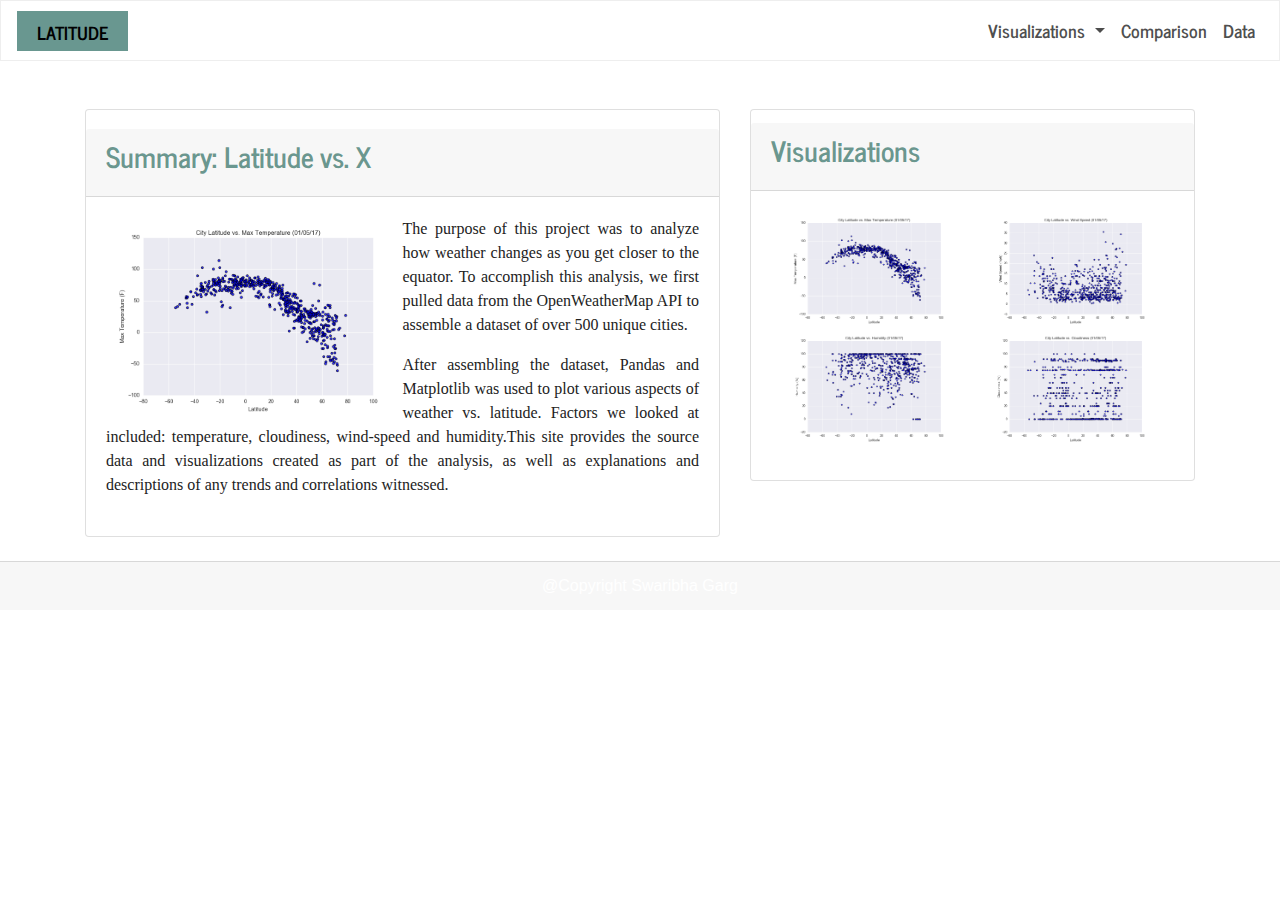
<file: index.html>
<!Doctype html>
<html lang='en'>

<head>
  <meta charset="utf-8">
  <meta name="viewport" content="width=device-width, initial-scale=1, shrink-to-fit=no">
  <title>LatOlong Analysis</title>

  <link rel="stylesheet" href="https://maxcdn.bootstrapcdn.com/bootstrap/4.0.0/css/bootstrap.min.css"
    integrity="sha384-Gn5384xqQ1aoWXA+058RXPxPg6fy4IWvTNh0E263XmFcJlSAwiGgFAW/dAiS6JXm" crossorigin="anonymous">
  <link rel="stylesheet" href="style.css">
  <link rel="stylesheet" href="bootstrap.min.css">

</head>

<body>

  <nav class="navbar sticky-top navbar-expand-lg navbar-light bg-light">

    <!-- Brand Name -->
    <a class="navbar-brand" href="index.html">Latitude</a>
    <button class="navbar-toggler" type="button" data-toggle="collapse" data-target="#mainNav"
      aria-controls="navbarSupportedContent" aria-expanded="false" aria-label="Toggle navigation">
      <span class="navbar-toggler-icon"></span>
    </button>


    <div class="collapse navbar-collapse" id="mainNav">
      <ul class="navbar-nav ml-auto">

        <li class="nav-item dropdown">
          <a class="nav-link dropdown-toggle" href="#" id="navbarDropdown" role="button" data-toggle="dropdown"
            aria-haspopup="true" aria-expanded="false">
            Visualizations
          </a>

          <div class="dropdown-menu" aria-labelledby="navbarDropdown">
            <a class="dropdown-item" href="lat_temp.html">Latitude vs. Max Temperature</a>
            <a class="dropdown-item" href="lat_humidity.html">Latitude vs. Humidity</a>
            <a class="dropdown-item" href="lat_cloudy.html">Latitude vs. Cloudiness</a>
            <a class="dropdown-item" href="lat_windspeed.html">Latitude vs. Wind-Speed</a>
          </div>
        </li>
        <li class="nav-item"><a class="nav-link" href="comparison.html">Comparison</a></li>
        <li class="nav-item"><a class="nav-link" href="city_data.html">Data</a></li>
      </ul>
    </div>
    <hr>
  </nav>
  <br>
  <br>
  <div class="container ">
    <div class="row">
      <div class="col-sm-7">
        <div class="card">
          <div class="card-header">
            <h3 class="card-title">Summary: Latitude vs. X</h3>
          </div>
          <div class="card-body">

            <img class="float-left" width=50% src="Resources/assets/images/Fig1.png"
              alt="Latitude vs. Max Temperature">
            <p class="card-text">The purpose of this project was to analyze how weather changes as you get closer to the
              equator. To accomplish this analysis, we first pulled data from the OpenWeatherMap
              API to assemble a dataset of over 500 unique cities. </p>
            <p class="card-text"> After assembling the dataset, Pandas and Matplotlib was used to plot various aspects
              of weather vs. latitude. Factors we looked at included: temperature, cloudiness, wind-speed and
              humidity.This site provides the source data and visualizations created as part of the analysis,
              as well as explanations and descriptions of any trends and correlations witnessed.</p>
          </div>
        </div>
      </div>
      <div class="col-sm-5">
        <div class="card">
          <div class="card-header">
            <h3 class="card-title">Visualizations</h3>
          </div>
          <div class="card-body">
            <div class='container'>
              <div class='row'>
                  <div class='col-3 col-sm-6 col-md-6'>
                  <a href="lat_temprature.html"><img class="img-fluid" src="Resources/assets/images/Fig1.png"
                      alt="Latitude vs. Max Temperature"></a>
                </div>
                <div class='col-3 col-sm-6 col-md-6'>
                  <a href="lat_windspeed.html"><img class="img-fluid" src="Resources/assets/images/Fig4.png"
                      alt="Latitude vs. Wind Speed"></a>
                </div>
                <div class='col-3 col-sm-6 col-md-6'>
                  <a href="lat_humidity.html"><img class="img-fluid" src="Resources/assets/images/Fig2.png"
                      alt="Latitude vs. Humidity"></a>
                </div>
                <div class='col-3 col-sm-6 col-md-6'>
                  <a href="lat_cloudy.html"><img class="img-fluid" src="Resources/assets/images/Fig3.png"
                      alt="Latitude vs. Cloudiness"></a>
                </div>
              </div>
            </div>
          </div>
        </div>
      </div>



    </div>
  </div>
  <br>
  <div class="card-footer text-center">
    @Copyright Swaribha Garg
  </div>
</body>

<!-- Adding scrpits for Bootstrap -->
<script src="https://code.jquery.com/jquery-3.3.1.slim.min.js"
  integrity="sha384-q8i/X+965DzO0rT7abK41JStQIAqVgRVzpbzo5smXKp4YfRvH+8abtTE1Pi6jizo" crossorigin="anonymous"></script>
<script src="https://cdnjs.cloudflare.com/ajax/libs/popper.js/1.14.7/umd/popper.min.js"
  integrity="sha384-UO2eT0CpHqdSJQ6hJty5KVphtPhzWj9WO1clHTMGa3JDZwrnQq4sF86dIHNDz0W1" crossorigin="anonymous"></script>
<script src="https://stackpath.bootstrapcdn.com/bootstrap/4.3.1/js/bootstrap.min.js"
  integrity="sha384-JjSmVgyd0p3pXB1rRibZUAYoIIy6OrQ6VrjIEaFf/nJGzIxFDsf4x0xIM+B07jRM" crossorigin="anonymous"></script>

</html>
</file>
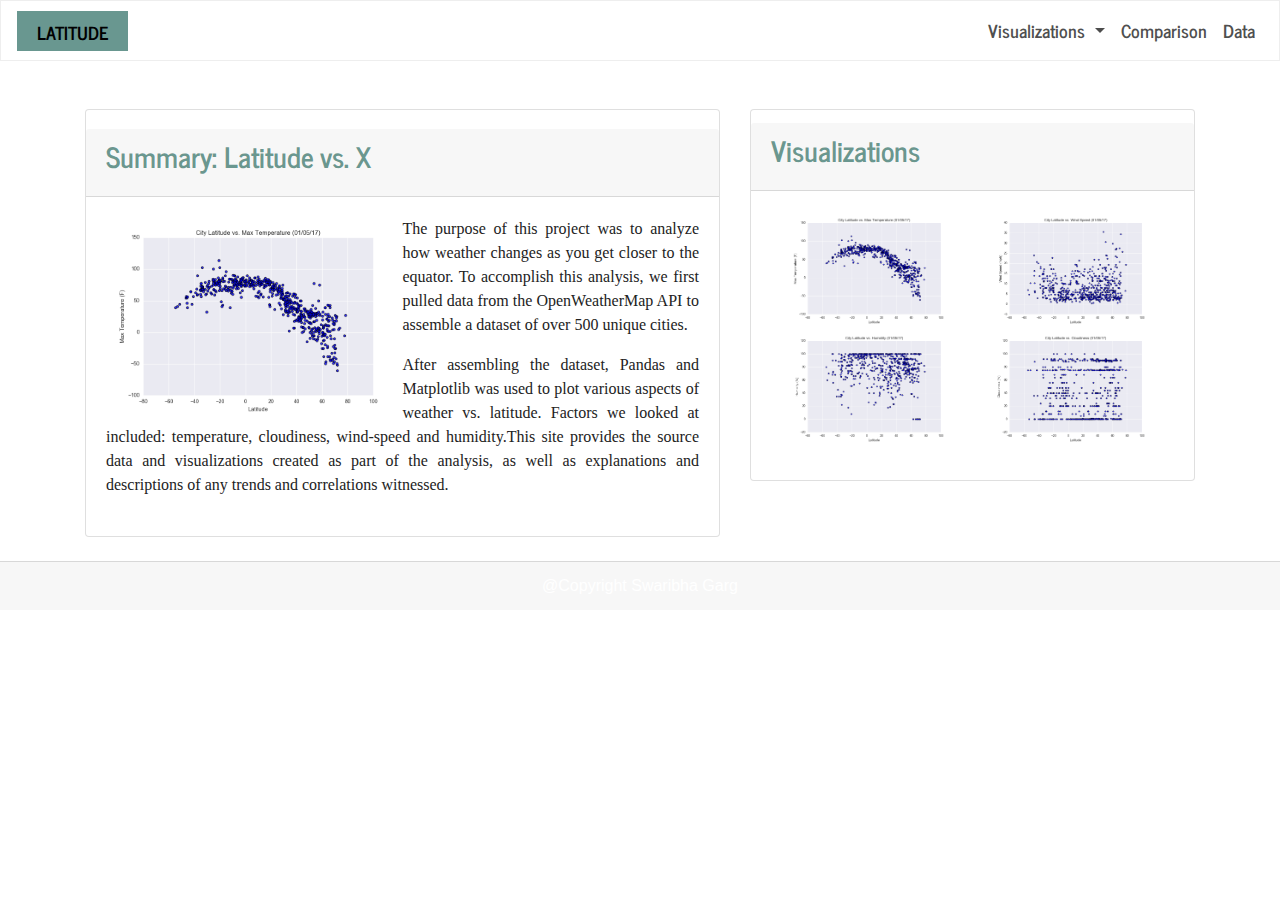
<file: HTML/index.html>
<!Doctype html>
<html lang='en'>

<head>
  <meta charset="utf-8">
  <meta name="viewport" content="width=device-width, initial-scale=1, shrink-to-fit=no">
  <title>LatOlong Analysis</title>

  <link rel="stylesheet" href="https://maxcdn.bootstrapcdn.com/bootstrap/4.0.0/css/bootstrap.min.css"
    integrity="sha384-Gn5384xqQ1aoWXA+058RXPxPg6fy4IWvTNh0E263XmFcJlSAwiGgFAW/dAiS6JXm" crossorigin="anonymous">
  <link rel="stylesheet" href="style.css">
  <link rel="stylesheet" href="bootstrap.min.css">

</head>

<body>

  <nav class="navbar sticky-top navbar-expand-lg navbar-light bg-light">

    <!-- Brand Name -->
    <a class="navbar-brand" href="index.html">Latitude</a>
    <button class="navbar-toggler" type="button" data-toggle="collapse" data-target="#mainNav"
      aria-controls="navbarSupportedContent" aria-expanded="false" aria-label="Toggle navigation">
      <span class="navbar-toggler-icon"></span>
    </button>


    <div class="collapse navbar-collapse" id="mainNav">
      <ul class="navbar-nav ml-auto">

        <li class="nav-item dropdown">
          <a class="nav-link dropdown-toggle" href="#" id="navbarDropdown" role="button" data-toggle="dropdown"
            aria-haspopup="true" aria-expanded="false">
            Visualizations
          </a>

          <div class="dropdown-menu" aria-labelledby="navbarDropdown">
            <a class="dropdown-item" href="lat_temp.html">Latitude vs. Max Temperature</a>
            <a class="dropdown-item" href="lat_humidity.html">Latitude vs. Humidity</a>
            <a class="dropdown-item" href="lat_cloudy.html">Latitude vs. Cloudiness</a>
            <a class="dropdown-item" href="lat_windspeed.html">Latitude vs. Wind-Speed</a>
          </div>
        </li>
        <li class="nav-item"><a class="nav-link" href="comparison.html">Comparison</a></li>
        <li class="nav-item"><a class="nav-link" href="city_data.html">Data</a></li>
      </ul>
    </div>
    <hr>
  </nav>
  <br>
  <br>
  <div class="container ">
    <div class="row">
      <div class="col-sm-7">
        <div class="card">
          <div class="card-header">
            <h3 class="card-title">Summary: Latitude vs. X</h3>
          </div>
          <div class="card-body">

            <img class="float-left" width=50% src="../Resources/assets/images/Fig1.png"
              alt="Latitude vs. Max Temperature">
            <p class="card-text">The purpose of this project was to analyze how weather changes as you get closer to the
              equator. To accomplish this analysis, we first pulled data from the OpenWeatherMap
              API to assemble a dataset of over 500 unique cities. </p>
            <p class="card-text"> After assembling the dataset, Pandas and Matplotlib was used to plot various aspects
              of weather vs. latitude. Factors we looked at included: temperature, cloudiness, wind-speed and
              humidity.This site provides the source data and visualizations created as part of the analysis,
              as well as explanations and descriptions of any trends and correlations witnessed.</p>
          </div>
        </div>
      </div>
      <div class="col-sm-5">
        <div class="card">
          <div class="card-header">
            <h3 class="card-title">Visualizations</h3>
          </div>
          <div class="card-body">
            <div class='container'>
              <div class='row'>
                  <div class='col-3 col-sm-6 col-md-6'>
                  <a href="lat_temprature.html"><img class="img-fluid" src="../Resources/assets/images/Fig1.png"
                      alt="Latitude vs. Max Temperature"></a>
                </div>
                <div class='col-3 col-sm-6 col-md-6'>
                  <a href="lat_windspeed.html"><img class="img-fluid" src="../Resources/assets/images/Fig4.png"
                      alt="Latitude vs. Wind Speed"></a>
                </div>
                <div class='col-3 col-sm-6 col-md-6'>
                  <a href="lat_humidity.html"><img class="img-fluid" src="../Resources/assets/images/Fig2.png"
                      alt="Latitude vs. Humidity"></a>
                </div>
                <div class='col-3 col-sm-6 col-md-6'>
                  <a href="lat_cloudy.html"><img class="img-fluid" src="../Resources/assets/images/Fig3.png"
                      alt="Latitude vs. Cloudiness"></a>
                </div>
              </div>
            </div>
          </div>
        </div>
      </div>



    </div>
  </div>
  <br>
  <div class="card-footer text-center">
    @Copyright Swaribha Garg
  </div>
</body>

<!-- Adding scrpits for Bootstrap -->
<script src="https://code.jquery.com/jquery-3.3.1.slim.min.js"
  integrity="sha384-q8i/X+965DzO0rT7abK41JStQIAqVgRVzpbzo5smXKp4YfRvH+8abtTE1Pi6jizo" crossorigin="anonymous"></script>
<script src="https://cdnjs.cloudflare.com/ajax/libs/popper.js/1.14.7/umd/popper.min.js"
  integrity="sha384-UO2eT0CpHqdSJQ6hJty5KVphtPhzWj9WO1clHTMGa3JDZwrnQq4sF86dIHNDz0W1" crossorigin="anonymous"></script>
<script src="https://stackpath.bootstrapcdn.com/bootstrap/4.3.1/js/bootstrap.min.js"
  integrity="sha384-JjSmVgyd0p3pXB1rRibZUAYoIIy6OrQ6VrjIEaFf/nJGzIxFDsf4x0xIM+B07jRM" crossorigin="anonymous"></script>

</html>
</file>
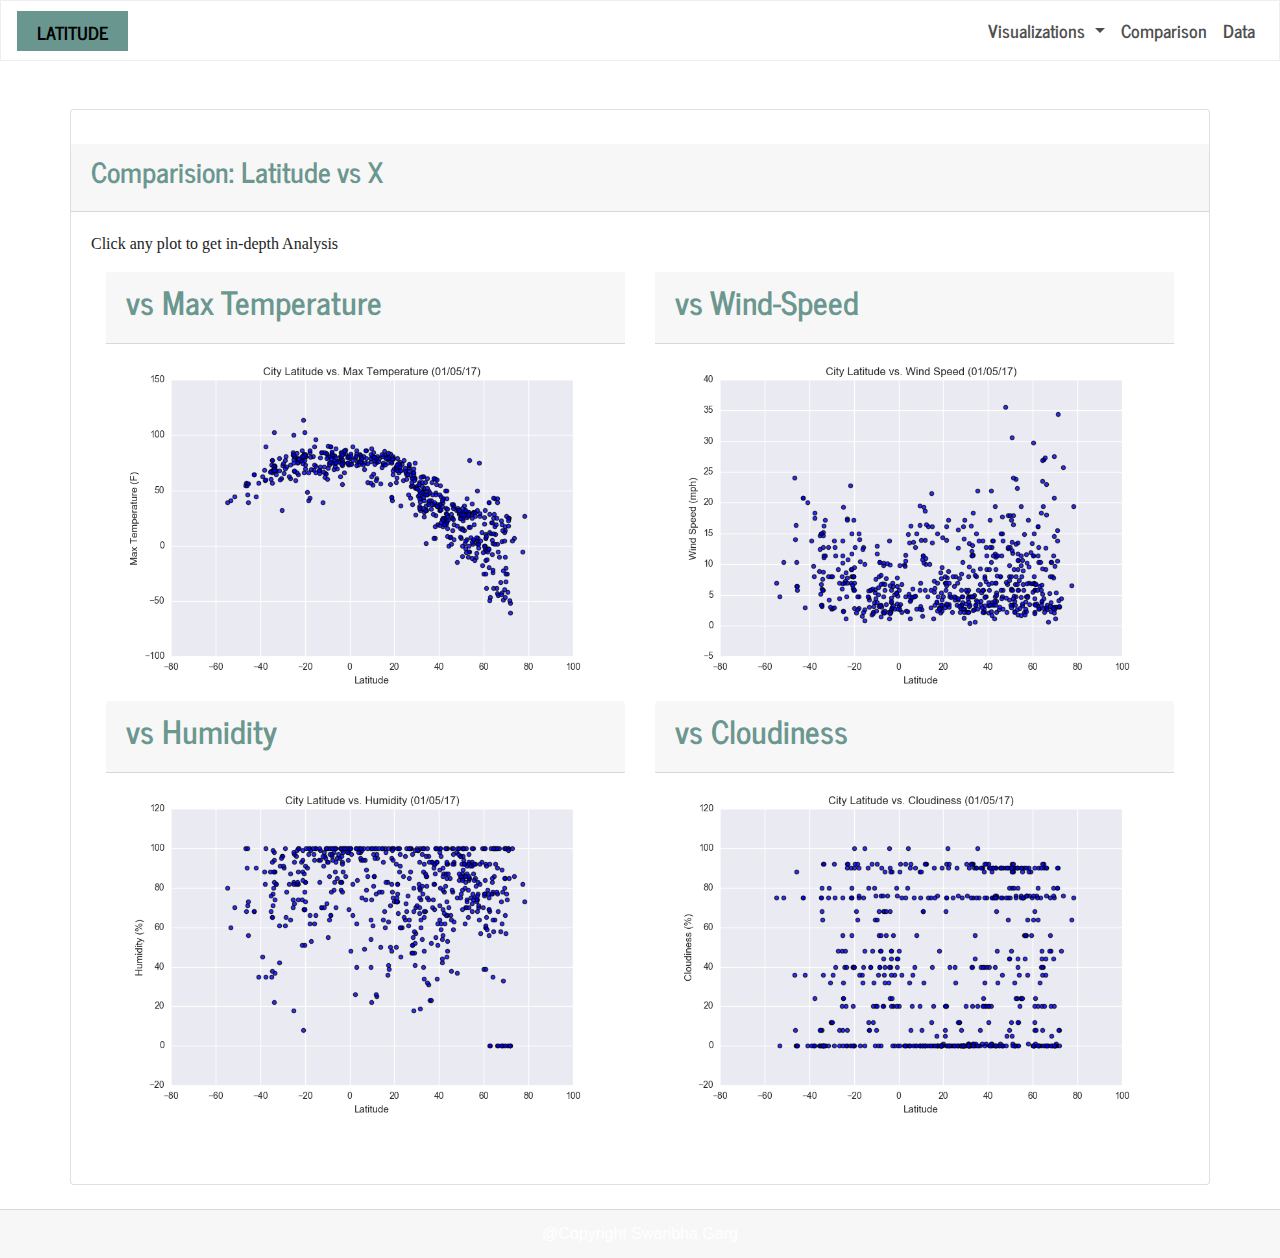
<file: comparison.html>
<!Doctype html>
<html lang='en'>

<head>
    <meta charset="utf-8">
    <meta name="viewport" content="width=device-width, initial-scale=1, shrink-to-fit=no">
    <title>Comparision</title>

    <link rel="stylesheet" href="https://maxcdn.bootstrapcdn.com/bootstrap/4.0.0/css/bootstrap.min.css"
        integrity="sha384-Gn5384xqQ1aoWXA+058RXPxPg6fy4IWvTNh0E263XmFcJlSAwiGgFAW/dAiS6JXm" crossorigin="anonymous">
    <link rel="stylesheet" href="style.css">
    <link rel="stylesheet" href="bootstrap.min.css">

</head>

<body>

    <nav class="navbar sticky-top navbar-expand-lg navbar-light bg-light">

        <!-- Brand Name -->
        <a class="navbar-brand" href="index.html">Latitude</a>
        <button class="navbar-toggler" type="button" data-toggle="collapse" data-target="#mainNav"
            aria-controls="navbarSupportedContent" aria-expanded="false" aria-label="Toggle navigation">
            <span class="navbar-toggler-icon"></span>
        </button>


        <div class="collapse navbar-collapse" id="mainNav">
            <ul class="navbar-nav ml-auto">

                <li class="nav-item dropdown">
                    <a class="nav-link dropdown-toggle" href="#" id="navbarDropdown" role="button"
                        data-toggle="dropdown" aria-haspopup="true" aria-expanded="false">
                        Visualizations
                    </a>

                    <div class="dropdown-menu" aria-labelledby="navbarDropdown">
                        <a class="dropdown-item" href="lat_temprature.html">Latitude vs. Max Temperature</a>
                        <a class="dropdown-item" href="lat_humidity.html">Latitude vs. Humidity</a>
                        <a class="dropdown-item" href="lat_cloudy.html">Latitude vs. Cloudiness</a>
                        <a class="dropdown-item" href="lat_windspeed.html">Latitude vs. Wind-Speed</a>
                    </div>
                </li>
                <li class="nav-item"><a class="nav-link" href="comparison.html">Comparison</a></li>
                <li class="nav-item"><a class="nav-link" href="city_data.html">Data</a></li>
            </ul>
        </div>
        <hr>
    </nav>
    <br>
    <br>
    <div class="container ">
        <div class="row">
            <div class="card">
                <div class="card-header">
                    <h3 class="card-title">Comparision: Latitude vs X</h3>
                </div>
                <div class="card-body">
                    <p class='card-text'>Click any plot to get in-depth Analysis </p>
                    <div class='container'>
                        <div class='row'>
                            <div class='col-sm-6 col-md-6'>
                                    <div class="card-header">
                                            <h2 class="card-title"> vs Max Temperature</h2>
                                        </div>
                                <a href="lat_temprature.html"><img class="img-fluid"
                                        src="Resources/assets/images/Fig1.png"
                                        alt="Latitude vs. Max Temperature"></a>
                            </div>
                            <div class='col-sm-6 col-md-6'>
                                    <div class="card-header">
                                            <h2 class="card-title"> vs Wind-Speed</h2>
                                        </div>
                                <a href="lat_windspeed.html"><img class="img-fluid"
                                        src="Resources/assets/images/Fig4.png" alt="Latitude vs. Wind Speed"></a>
                            </div>
                            <div class='col-sm-6 col-md-6'>
                                    <div class="card-header">
                                            <h2 class="card-title"> vs Humidity</h2>
                                        </div>
                                <a href="lat_humidity.html"><img class="img-fluid"
                                        src="Resources/assets/images/Fig2.png" alt="Latitude vs. Humidity"></a>
                            </div>
                            <div class='col-sm-6 col-md-6'>
                                    <div class="card-header">
                                            <h2 class="card-title"> vs Cloudiness</h2>
                                        </div>
                                <a href="lat_cloudy.html"><img class="img-fluid"
                                        src="Resources/assets/images/Fig3.png" alt="Latitude vs. Cloudiness"></a>
                            </div>
                        </div>
                    </div>
                </div>
            </div>
        </div>



    </div>
    </div>
    <br>
    <div class="card-footer text-center">
        @Copyright Swaribha Garg
    </div>
</body>

<!-- Adding scrpits for Bootstrap -->
<script src="https://code.jquery.com/jquery-3.3.1.slim.min.js"
    integrity="sha384-q8i/X+965DzO0rT7abK41JStQIAqVgRVzpbzo5smXKp4YfRvH+8abtTE1Pi6jizo"
    crossorigin="anonymous"></script>
<script src="https://cdnjs.cloudflare.com/ajax/libs/popper.js/1.14.7/umd/popper.min.js"
    integrity="sha384-UO2eT0CpHqdSJQ6hJty5KVphtPhzWj9WO1clHTMGa3JDZwrnQq4sF86dIHNDz0W1"
    crossorigin="anonymous"></script>
<script src="https://stackpath.bootstrapcdn.com/bootstrap/4.3.1/js/bootstrap.min.js"
    integrity="sha384-JjSmVgyd0p3pXB1rRibZUAYoIIy6OrQ6VrjIEaFf/nJGzIxFDsf4x0xIM+B07jRM"
    crossorigin="anonymous"></script>

</html>
</file>
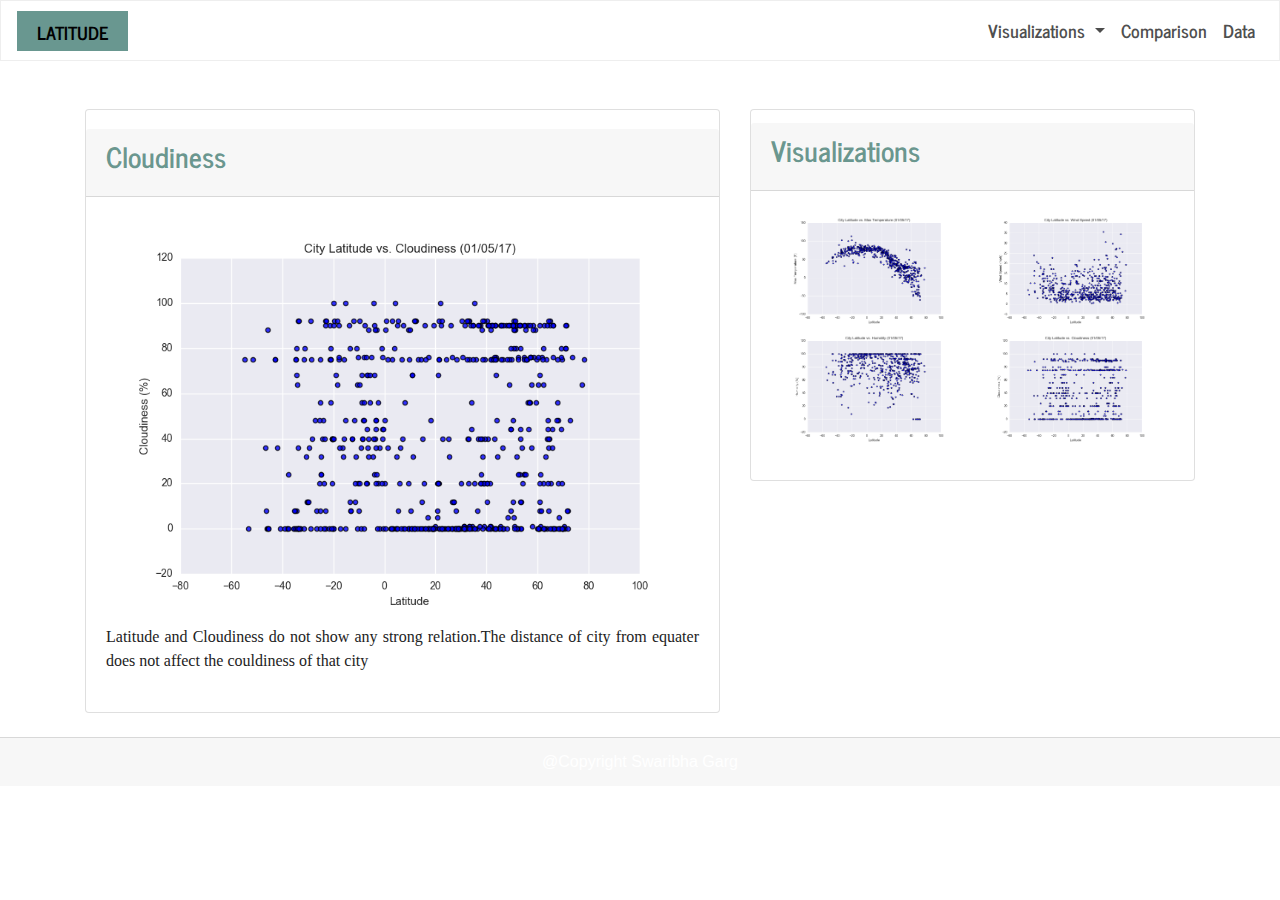
<file: lat_cloudy.html>
<!Doctype html>
<html lang='en'>

<head>
  <meta charset="utf-8">
  <meta name="viewport" content="width=device-width, initial-scale=1, shrink-to-fit=no">
  <title>Cloudiness Analysis</title>

  <link rel="stylesheet" href="https://maxcdn.bootstrapcdn.com/bootstrap/4.0.0/css/bootstrap.min.css"
    integrity="sha384-Gn5384xqQ1aoWXA+058RXPxPg6fy4IWvTNh0E263XmFcJlSAwiGgFAW/dAiS6JXm" crossorigin="anonymous">
  <link rel="stylesheet" href="style.css">
  <link rel="stylesheet" href="bootstrap.min.css">

</head>

<body>

  <nav class="navbar sticky-top navbar-expand-lg navbar-light bg-light">

    <!-- Brand Name -->
    <a class="navbar-brand" href="index.html">Latitude</a>
    <button class="navbar-toggler" type="button" data-toggle="collapse" data-target="#mainNav"
      aria-controls="navbarSupportedContent" aria-expanded="false" aria-label="Toggle navigation">
      <span class="navbar-toggler-icon"></span>
    </button>


    <div class="collapse navbar-collapse" id="mainNav">
      <ul class="navbar-nav ml-auto">

        <li class="nav-item dropdown">
          <a class="nav-link dropdown-toggle" href="#" id="navbarDropdown" role="button" data-toggle="dropdown"
            aria-haspopup="true" aria-expanded="false">
            Visualizations
          </a>

          <div class="dropdown-menu" aria-labelledby="navbarDropdown">
            <a class="dropdown-item" href="lat_temprature.html">Latitude vs. Max Temperature</a>
            <a class="dropdown-item" href="lat_humidity.html">Latitude vs. Humidity</a>
            <a class="dropdown-item" href="lat_cloudy.html">Latitude vs. Cloudiness</a>
            <a class="dropdown-item" href="lat_windspeed.html">Latitude vs. Wind-Speed</a>
          </div>
        </li>
        <li class="nav-item"><a class="nav-link" href="comparison.html">Comparison</a></li>
        <li class="nav-item"><a class="nav-link" href="city_data.html">Data</a></li>
      </ul>
    </div>
    <hr>
  </nav>
  <br>
  <br>
  <div class="container ">
    <div class="row">
      <div class="col-sm-7">
        <div class="card">
          <div class="card-header">
            <h3 class="card-title">Cloudiness</h3>
          </div>
          <div class="card-body">

            <img class="img-fluid"  src="Resources/assets/images/Fig3.png"
            alt="Latitude vs. Cloudiness">
            <p class="card-text">Latitude and Cloudiness do not show any strong relation.The distance of city from equater does not affect the couldiness of that city </p>
                     </div>
        </div>
      </div>
      <div class="col-sm-5">
        <div class="card">
          <div class="card-header">
            <h3 class="card-title">Visualizations</h3>
          </div>
          <div class="card-body">
            <div class='container'>
              <div class='row'>
                  <div class='col-3 col-sm-6 col-md-6'>
                  <a href="lat_temprature.html"><img class="img-fluid" src="Resources/assets/images/Fig1.png"
                      alt="Latitude vs. Max Temperature"></a>
                </div>
                <div class='col-3 col-sm-6 col-md-6'>
                  <a href="lat_windspeed.html"><img class="img-fluid" src="Resources/assets/images/Fig4.png"
                      alt="Latitude vs. Wind Speed"></a>
                </div>
                <div class='col-3 col-sm-6 col-md-6'>
                  <a href="lat_humidity.html"><img class="img-fluid" src="Resources/assets/images/Fig2.png"
                      alt="Latitude vs. Humidity"></a>
                </div>
                <div class='col-3 col-sm-6 col-md-6'>
                  <a href="lat_cloudy.html"><img class="img-fluid" src="Resources/assets/images/Fig3.png"
                      alt="Latitude vs. Cloudiness"></a>
                </div>
              </div>
            </div>
          </div>
        </div>
      </div>



    </div>
  </div>
  <br>
  <div class="card-footer text-center">
    @Copyright Swaribha Garg
  </div>
</body>

<!-- Adding scrpits for Bootstrap -->
<script src="https://code.jquery.com/jquery-3.3.1.slim.min.js"
  integrity="sha384-q8i/X+965DzO0rT7abK41JStQIAqVgRVzpbzo5smXKp4YfRvH+8abtTE1Pi6jizo" crossorigin="anonymous"></script>
<script src="https://cdnjs.cloudflare.com/ajax/libs/popper.js/1.14.7/umd/popper.min.js"
  integrity="sha384-UO2eT0CpHqdSJQ6hJty5KVphtPhzWj9WO1clHTMGa3JDZwrnQq4sF86dIHNDz0W1" crossorigin="anonymous"></script>
<script src="https://stackpath.bootstrapcdn.com/bootstrap/4.3.1/js/bootstrap.min.js"
  integrity="sha384-JjSmVgyd0p3pXB1rRibZUAYoIIy6OrQ6VrjIEaFf/nJGzIxFDsf4x0xIM+B07jRM" crossorigin="anonymous"></script>

</html>
</file>
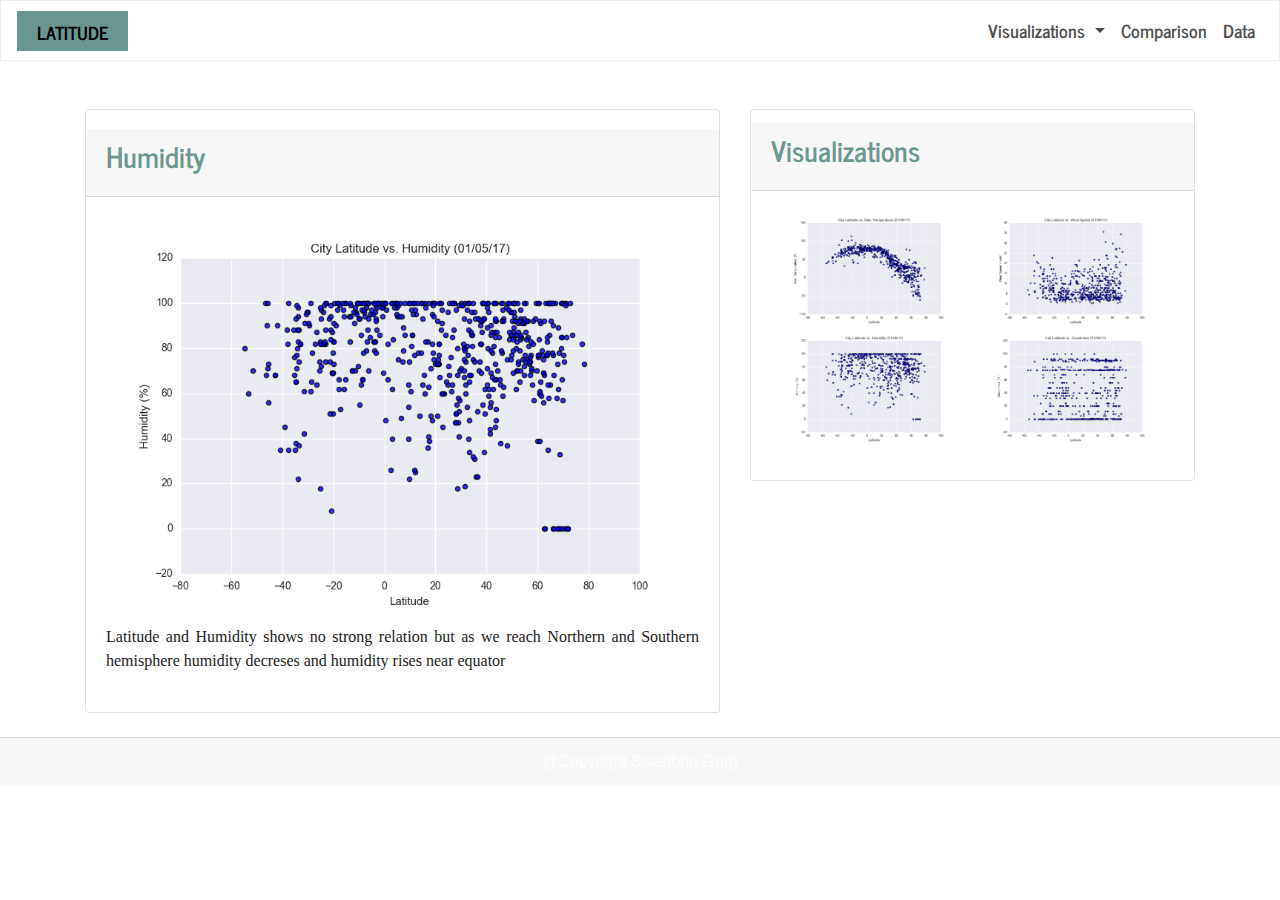
<file: lat_humidity.html>
<!Doctype html>
<html lang='en'>

<head>
  <meta charset="utf-8">
  <meta name="viewport" content="width=device-width, initial-scale=1, shrink-to-fit=no">
  <title>Humidity Analysis</title>

  <link rel="stylesheet" href="https://maxcdn.bootstrapcdn.com/bootstrap/4.0.0/css/bootstrap.min.css"
    integrity="sha384-Gn5384xqQ1aoWXA+058RXPxPg6fy4IWvTNh0E263XmFcJlSAwiGgFAW/dAiS6JXm" crossorigin="anonymous">
  <link rel="stylesheet" href="style.css">
  <link rel="stylesheet" href="bootstrap.min.css">

</head>

<body>

  <nav class="navbar sticky-top navbar-expand-lg navbar-light bg-light">

    <!-- Brand Name -->
    <a class="navbar-brand" href="index.html">Latitude</a>
    <button class="navbar-toggler" type="button" data-toggle="collapse" data-target="#mainNav"
      aria-controls="navbarSupportedContent" aria-expanded="false" aria-label="Toggle navigation">
      <span class="navbar-toggler-icon"></span>
    </button>


    <div class="collapse navbar-collapse" id="mainNav">
      <ul class="navbar-nav ml-auto">

        <li class="nav-item dropdown">
          <a class="nav-link dropdown-toggle" href="#" id="navbarDropdown" role="button" data-toggle="dropdown"
            aria-haspopup="true" aria-expanded="false">
            Visualizations
          </a>

          <div class="dropdown-menu" aria-labelledby="navbarDropdown">
            <a class="dropdown-item" href="lat_temprature.html">Latitude vs. Max Temperature</a>
            <a class="dropdown-item" href="lat_humidity.html">Latitude vs. Humidity</a>
            <a class="dropdown-item" href="lat_cloudy.html">Latitude vs. Cloudiness</a>
            <a class="dropdown-item" href="lat_windspeed.html">Latitude vs. Wind-Speed</a>
          </div>
        </li>
        <li class="nav-item"><a class="nav-link" href="comparison.html">Comparison</a></li>
        <li class="nav-item"><a class="nav-link" href="city_data.html">Data</a></li>
      </ul>
    </div>
    <hr>
  </nav>
  <br>
  <br>
  <div class="container ">
    <div class="row">
      <div class="col-sm-7">
        <div class="card">
          <div class="card-header">
            <h3 class="card-title">Humidity</h3>
          </div>
          <div class="card-body">

            <img class="img-fluid"  src="Resources/assets/images/Fig2.png"
            alt="Latitude vs. Humidity">
            <p class="card-text">Latitude and Humidity shows no strong relation but as we reach Northern and Southern hemisphere humidity decreses and humidity rises near equator </p>
                     </div>
        </div>
      </div>
      <div class="col-sm-5">
        <div class="card">
          <div class="card-header">
            <h3 class="card-title">Visualizations</h3>
          </div>
          <div class="card-body">
            <div class='container'>
              <div class='row'>
                  <div class='col-3 col-sm-6 col-md-6'>
                  <a href="lat_temprature.html"><img class="img-fluid" src="Resources/assets/images/Fig1.png"
                      alt="Latitude vs. Max Temperature"></a>
                </div>
                <div class='col-3 col-sm-6 col-md-6'>
                  <a href="lat_windspeed.html"><img class="img-fluid" src="Resources/assets/images/Fig4.png"
                      alt="Latitude vs. Wind Speed"></a>
                </div>
                <div class='col-3 col-sm-6 col-md-6'>
                  <a href="lat_humidity.html"><img class="img-fluid" src="Resources/assets/images/Fig2.png"
                      alt="Latitude vs. Humidity"></a>
                </div>
                <div class='col-3 col-sm-6 col-md-6'>
                  <a href="lat_cloudy.html"><img class="img-fluid" src="Resources/assets/images/Fig3.png"
                      alt="Latitude vs. Cloudiness"></a>
                </div>
              </div>
            </div>
          </div>
        </div>
      </div>



    </div>
  </div>
  <br>
  <div class="card-footer text-center">
    @Copyright Swaribha Garg
  </div>
</body>

<!-- Adding scrpits for Bootstrap -->
<script src="https://code.jquery.com/jquery-3.3.1.slim.min.js"
  integrity="sha384-q8i/X+965DzO0rT7abK41JStQIAqVgRVzpbzo5smXKp4YfRvH+8abtTE1Pi6jizo" crossorigin="anonymous"></script>
<script src="https://cdnjs.cloudflare.com/ajax/libs/popper.js/1.14.7/umd/popper.min.js"
  integrity="sha384-UO2eT0CpHqdSJQ6hJty5KVphtPhzWj9WO1clHTMGa3JDZwrnQq4sF86dIHNDz0W1" crossorigin="anonymous"></script>
<script src="https://stackpath.bootstrapcdn.com/bootstrap/4.3.1/js/bootstrap.min.js"
  integrity="sha384-JjSmVgyd0p3pXB1rRibZUAYoIIy6OrQ6VrjIEaFf/nJGzIxFDsf4x0xIM+B07jRM" crossorigin="anonymous"></script>

</html>
</file>
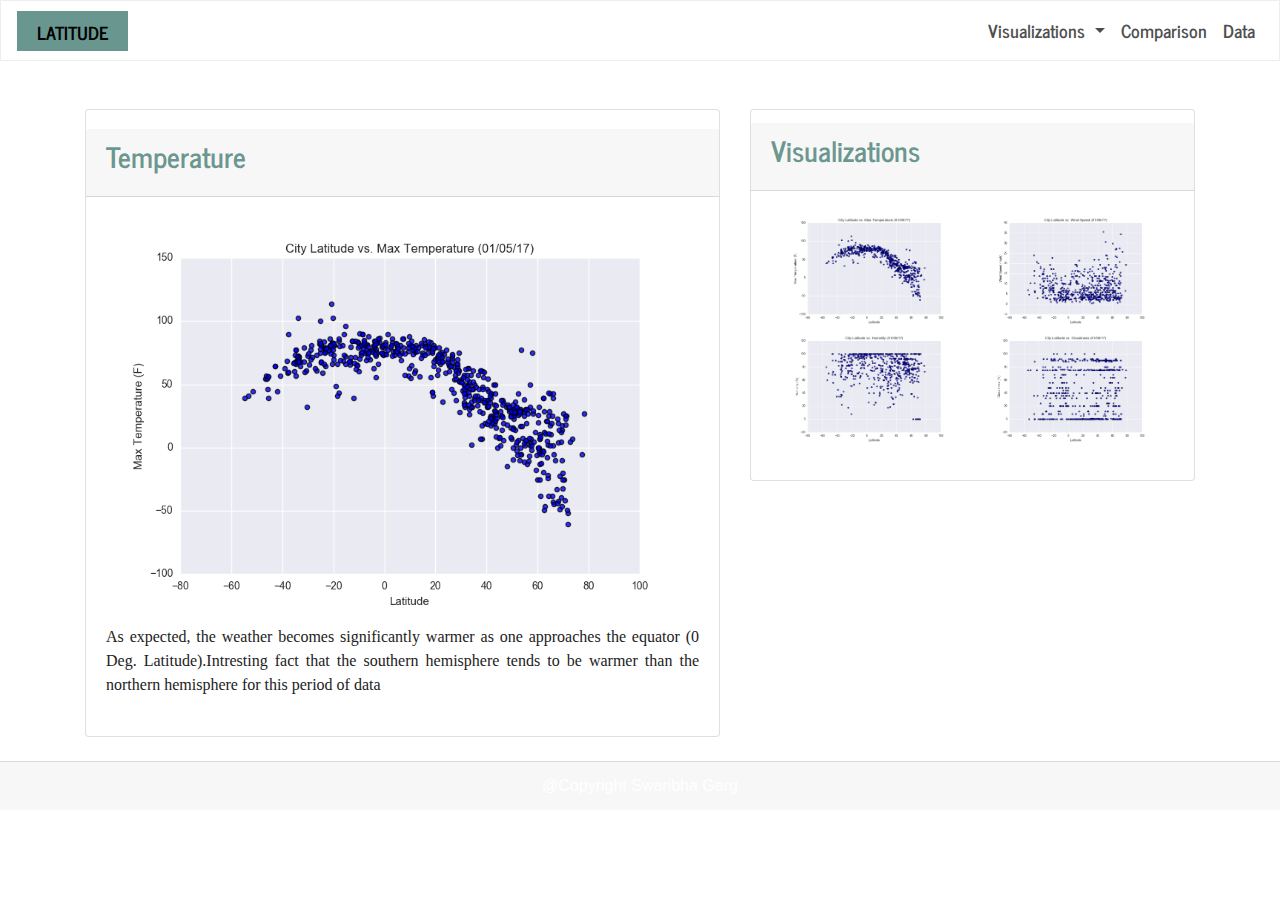
<file: lat_temprature.html>
<!Doctype html>
<html lang='en'>

<head>
  <meta charset="utf-8">
  <meta name="viewport" content="width=device-width, initial-scale=1, shrink-to-fit=no">
  <title>Temperature Analysis</title>

  <link rel="stylesheet" href="https://maxcdn.bootstrapcdn.com/bootstrap/4.0.0/css/bootstrap.min.css"
    integrity="sha384-Gn5384xqQ1aoWXA+058RXPxPg6fy4IWvTNh0E263XmFcJlSAwiGgFAW/dAiS6JXm" crossorigin="anonymous">
  <link rel="stylesheet" href="style.css">
  <link rel="stylesheet" href="bootstrap.min.css">

</head>

<body>

  <nav class="navbar sticky-top navbar-expand-lg navbar-light bg-light">

    <!-- Brand Name -->
    <a class="navbar-brand" href="index.html">Latitude</a>
    <button class="navbar-toggler" type="button" data-toggle="collapse" data-target="#mainNav"
      aria-controls="navbarSupportedContent" aria-expanded="false" aria-label="Toggle navigation">
      <span class="navbar-toggler-icon"></span>
    </button>


    <div class="collapse navbar-collapse" id="mainNav">
      <ul class="navbar-nav ml-auto">

        <li class="nav-item dropdown">
          <a class="nav-link dropdown-toggle" href="#" id="navbarDropdown" role="button" data-toggle="dropdown"
            aria-haspopup="true" aria-expanded="false">
            Visualizations
          </a>

          <div class="dropdown-menu" aria-labelledby="navbarDropdown">
            <a class="dropdown-item" href="lat_temprature.html">Latitude vs. Max Temperature</a>
            <a class="dropdown-item" href="lat_humidity.html">Latitude vs. Humidity</a>
            <a class="dropdown-item" href="lat_cloudy.html">Latitude vs. Cloudiness</a>
            <a class="dropdown-item" href="lat_windspeed.html">Latitude vs. Wind-Speed</a>
          </div>
        </li>
        <li class="nav-item"><a class="nav-link" href="comparison.html">Comparison</a></li>
        <li class="nav-item"><a class="nav-link" href="city_data.html">Data</a></li>
      </ul>
    </div>
    <hr>
  </nav>
  <br>
  <br>
  <div class="container ">
    <div class="row">
      <div class="col-sm-7">
        <div class="card">
          <div class="card-header">
            <h3 class="card-title">Temperature</h3>
          </div>
          <div class="card-body">

            <img class="img-fluid"  src="Resources/assets/images/Fig1.png"
            alt="Latitude vs. Temperature">
            <p class="card-text">As expected, the weather becomes significantly warmer as one approaches the equator (0 Deg. Latitude).Intresting fact that the southern hemisphere tends to be warmer than the northern hemisphere for this period of data </p>
                     </div>
        </div>
      </div>
      <div class="col-sm-5">
        <div class="card">
          <div class="card-header">
            <h3 class="card-title">Visualizations</h3>
          </div>
          <div class="card-body">
            <div class='container'>
              <div class='row'>
                  <div class='col-3 col-sm-6 col-md-6'>
                  <a href="lat_temprature.html"><img class="img-fluid" src="Resources/assets/images/Fig1.png"
                      alt="Latitude vs. Max Temperature"></a>
                </div>
                <div class='col-3 col-sm-6 col-md-6'>
                  <a href="lat_windspeed.html"><img class="img-fluid" src="Resources/assets/images/Fig4.png"
                      alt="Latitude vs. Wind Speed"></a>
                </div>
                <div class='col-3 col-sm-6 col-md-6'>
                  <a href="lat_humidity.html"><img class="img-fluid" src="Resources/assets/images/Fig2.png"
                      alt="Latitude vs. Humidity"></a>
                </div>
                <div class='col-3 col-sm-6 col-md-6'>
                  <a href="lat_cloudy.html"><img class="img-fluid" src="Resources/assets/images/Fig3.png"
                      alt="Latitude vs. Cloudiness"></a>
                </div>
              </div>
            </div>
          </div>
        </div>
      </div>



    </div>
  </div>
  <br>
  <div class="card-footer text-center">
    @Copyright Swaribha Garg
  </div>
</body>

<!-- Adding scrpits for Bootstrap -->
<script src="https://code.jquery.com/jquery-3.3.1.slim.min.js"
  integrity="sha384-q8i/X+965DzO0rT7abK41JStQIAqVgRVzpbzo5smXKp4YfRvH+8abtTE1Pi6jizo" crossorigin="anonymous"></script>
<script src="https://cdnjs.cloudflare.com/ajax/libs/popper.js/1.14.7/umd/popper.min.js"
  integrity="sha384-UO2eT0CpHqdSJQ6hJty5KVphtPhzWj9WO1clHTMGa3JDZwrnQq4sF86dIHNDz0W1" crossorigin="anonymous"></script>
<script src="https://stackpath.bootstrapcdn.com/bootstrap/4.3.1/js/bootstrap.min.js"
  integrity="sha384-JjSmVgyd0p3pXB1rRibZUAYoIIy6OrQ6VrjIEaFf/nJGzIxFDsf4x0xIM+B07jRM" crossorigin="anonymous"></script>

</html>
</file>
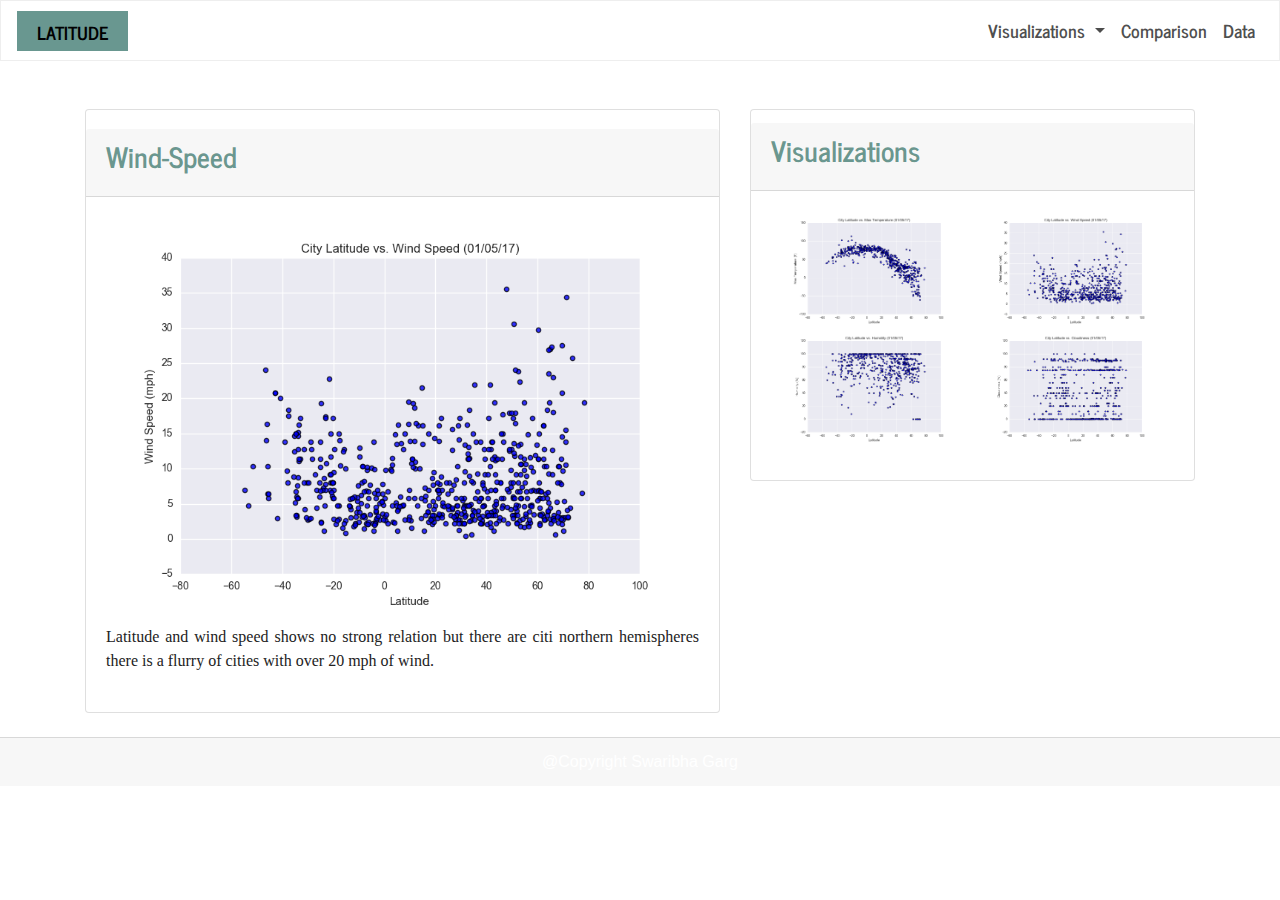
<file: lat_windspeed.html>
<!Doctype html>
<html lang='en'>

<head>
  <meta charset="utf-8">
  <meta name="viewport" content="width=device-width, initial-scale=1, shrink-to-fit=no">
  <title>Wind-Speed Analysis</title>

  <link rel="stylesheet" href="https://maxcdn.bootstrapcdn.com/bootstrap/4.0.0/css/bootstrap.min.css"
    integrity="sha384-Gn5384xqQ1aoWXA+058RXPxPg6fy4IWvTNh0E263XmFcJlSAwiGgFAW/dAiS6JXm" crossorigin="anonymous">
  <link rel="stylesheet" href="style.css">
  <link rel="stylesheet" href="bootstrap.min.css">

</head>

<body>

  <nav class="navbar sticky-top navbar-expand-lg navbar-light bg-light">

    <!-- Brand Name -->
    <a class="navbar-brand" href="index.html">Latitude</a>
    <button class="navbar-toggler" type="button" data-toggle="collapse" data-target="#mainNav"
      aria-controls="navbarSupportedContent" aria-expanded="false" aria-label="Toggle navigation">
      <span class="navbar-toggler-icon"></span>
    </button>


    <div class="collapse navbar-collapse" id="mainNav">
      <ul class="navbar-nav ml-auto">

        <li class="nav-item dropdown">
          <a class="nav-link dropdown-toggle" href="#" id="navbarDropdown" role="button" data-toggle="dropdown"
            aria-haspopup="true" aria-expanded="false">
            Visualizations
          </a>

          <div class="dropdown-menu" aria-labelledby="navbarDropdown">
            <a class="dropdown-item" href="lat_temprature.html">Latitude vs. Max Temperature</a>
            <a class="dropdown-item" href="lat_humidity.html">Latitude vs. Humidity</a>
            <a class="dropdown-item" href="lat_cloudy.html">Latitude vs. Cloudiness</a>
            <a class="dropdown-item" href="lat_windspeed.html">Latitude vs. Wind-Speed</a>
          </div>
        </li>
        <li class="nav-item"><a class="nav-link" href="comparison.html">Comparison</a></li>
        <li class="nav-item"><a class="nav-link" href="city_data.html">Data</a></li>
      </ul>
    </div>
    <hr>
  </nav>
  <br>
  <br>
  <div class="container ">
    <div class="row">
      <div class="col-sm-7">
        <div class="card">
          <div class="card-header">
            <h3 class="card-title">Wind-Speed</h3>
          </div>
          <div class="card-body">

            <img class="img-fluid"  src="Resources/assets/images/Fig4.png"
            alt="Latitude vs. Temperature">
            <p class="card-text">Latitude and wind speed shows no strong relation but there are citi northern hemispheres there is a flurry of cities with over 20 mph of wind. </p>
                     </div>
        </div>
      </div>
      <div class="col-sm-5">
        <div class="card">
          <div class="card-header">
            <h3 class="card-title">Visualizations</h3>
          </div>
          <div class="card-body">
            <div class='container'>
              <div class='row'>
                  <div class='col-3 col-sm-6 col-md-6'>
                  <a href="lat_temprature.html"><img class="img-fluid" src="Resources/assets/images/Fig1.png"
                      alt="Latitude vs. Max Temperature"></a>
                </div>
                <div class='col-3 col-sm-6 col-md-6'>
                  <a href="lat_windspeed.html"><img class="img-fluid" src="Resources/assets/images/Fig4.png"
                      alt="Latitude vs. Wind Speed"></a>
                </div>
                <div class='col-3 col-sm-6 col-md-6'>
                  <a href="lat_humidity.html"><img class="img-fluid" src="Resources/assets/images/Fig2.png"
                      alt="Latitude vs. Humidity"></a>
                </div>
                <div class='col-3 col-sm-6 col-md-6'>
                  <a href="lat_cloudy.html"><img class="img-fluid" src="Resources/assets/images/Fig3.png"
                      alt="Latitude vs. Cloudiness"></a>
                </div>
              </div>
            </div>
          </div>
        </div>
      </div>



    </div>
  </div>
  <br>
  <div class="card-footer text-center">
    @Copyright Swaribha Garg
  </div>
</body>

<!-- Adding scrpits for Bootstrap -->
<script src="https://code.jquery.com/jquery-3.3.1.slim.min.js"
  integrity="sha384-q8i/X+965DzO0rT7abK41JStQIAqVgRVzpbzo5smXKp4YfRvH+8abtTE1Pi6jizo" crossorigin="anonymous"></script>
<script src="https://cdnjs.cloudflare.com/ajax/libs/popper.js/1.14.7/umd/popper.min.js"
  integrity="sha384-UO2eT0CpHqdSJQ6hJty5KVphtPhzWj9WO1clHTMGa3JDZwrnQq4sF86dIHNDz0W1" crossorigin="anonymous"></script>
<script src="https://stackpath.bootstrapcdn.com/bootstrap/4.3.1/js/bootstrap.min.js"
  integrity="sha384-JjSmVgyd0p3pXB1rRibZUAYoIIy6OrQ6VrjIEaFf/nJGzIxFDsf4x0xIM+B07jRM" crossorigin="anonymous"></script>

</html>
</file>
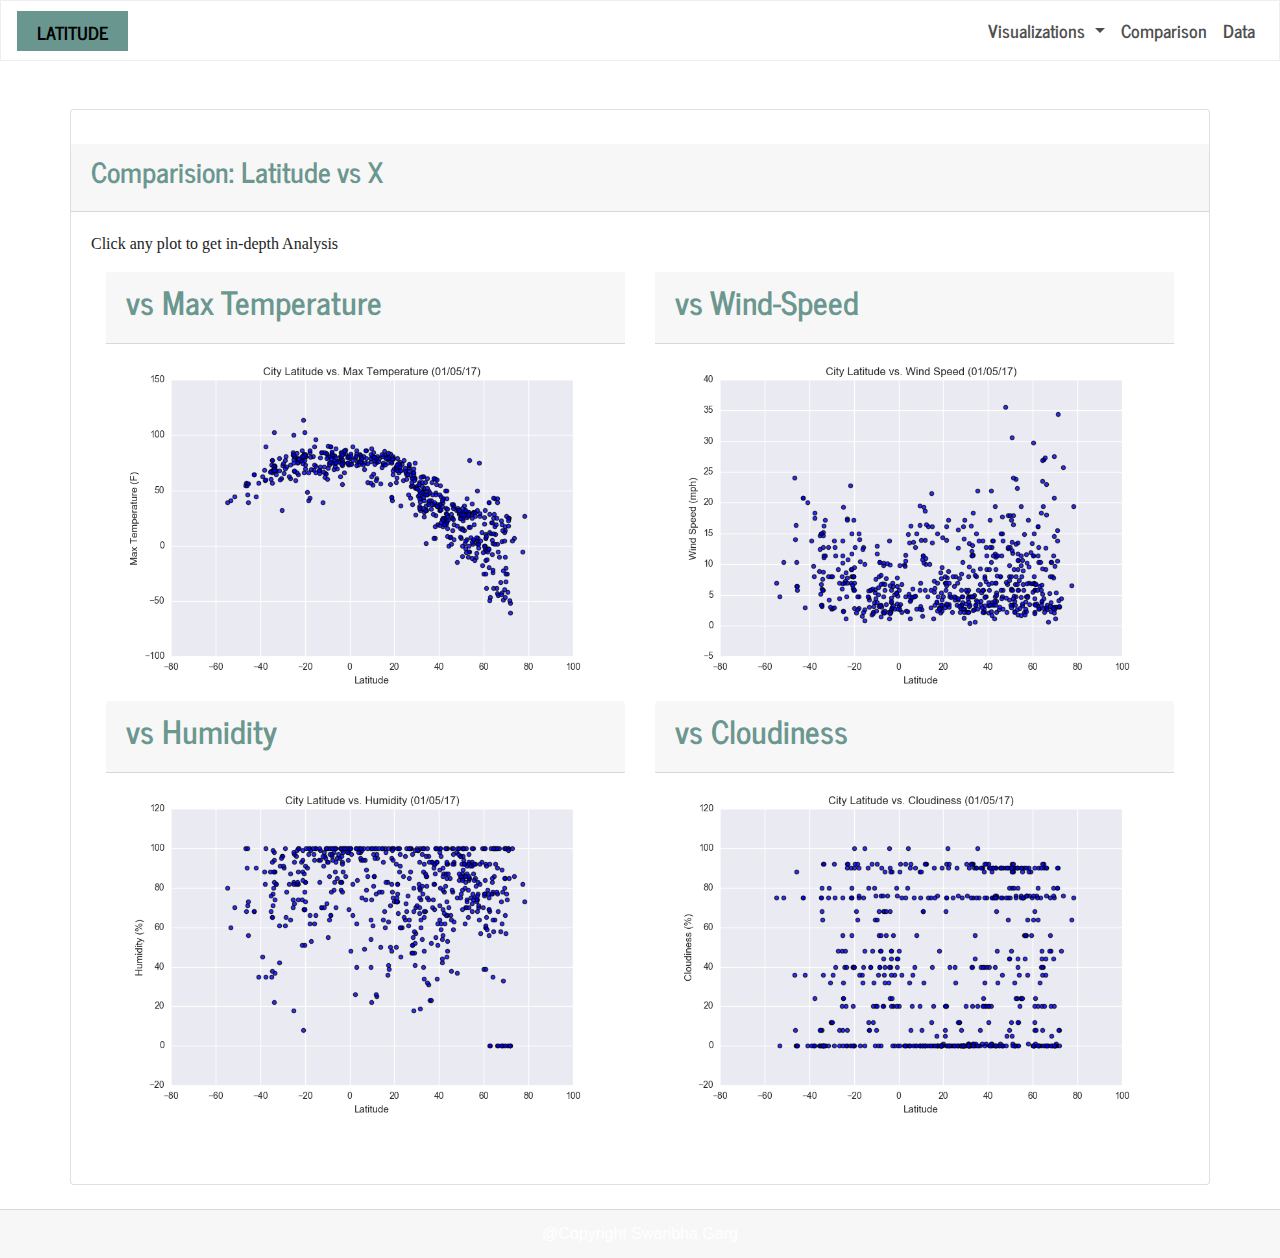
<file: HTML/comparison.html>
<!Doctype html>
<html lang='en'>

<head>
    <meta charset="utf-8">
    <meta name="viewport" content="width=device-width, initial-scale=1, shrink-to-fit=no">
    <title>Comparision</title>

    <link rel="stylesheet" href="https://maxcdn.bootstrapcdn.com/bootstrap/4.0.0/css/bootstrap.min.css"
        integrity="sha384-Gn5384xqQ1aoWXA+058RXPxPg6fy4IWvTNh0E263XmFcJlSAwiGgFAW/dAiS6JXm" crossorigin="anonymous">
    <link rel="stylesheet" href="style.css">
    <link rel="stylesheet" href="bootstrap.min.css">

</head>

<body>

    <nav class="navbar sticky-top navbar-expand-lg navbar-light bg-light">

        <!-- Brand Name -->
        <a class="navbar-brand" href="index.html">Latitude</a>
        <button class="navbar-toggler" type="button" data-toggle="collapse" data-target="#mainNav"
            aria-controls="navbarSupportedContent" aria-expanded="false" aria-label="Toggle navigation">
            <span class="navbar-toggler-icon"></span>
        </button>


        <div class="collapse navbar-collapse" id="mainNav">
            <ul class="navbar-nav ml-auto">

                <li class="nav-item dropdown">
                    <a class="nav-link dropdown-toggle" href="#" id="navbarDropdown" role="button"
                        data-toggle="dropdown" aria-haspopup="true" aria-expanded="false">
                        Visualizations
                    </a>

                    <div class="dropdown-menu" aria-labelledby="navbarDropdown">
                        <a class="dropdown-item" href="lat_temprature.html">Latitude vs. Max Temperature</a>
                        <a class="dropdown-item" href="lat_humidity.html">Latitude vs. Humidity</a>
                        <a class="dropdown-item" href="lat_cloudy.html">Latitude vs. Cloudiness</a>
                        <a class="dropdown-item" href="lat_windspeed.html">Latitude vs. Wind-Speed</a>
                    </div>
                </li>
                <li class="nav-item"><a class="nav-link" href="comparison.html">Comparison</a></li>
                <li class="nav-item"><a class="nav-link" href="city_data.html">Data</a></li>
            </ul>
        </div>
        <hr>
    </nav>
    <br>
    <br>
    <div class="container ">
        <div class="row">
            <div class="card">
                <div class="card-header">
                    <h3 class="card-title">Comparision: Latitude vs X</h3>
                </div>
                <div class="card-body">
                    <p class='card-text'>Click any plot to get in-depth Analysis </p>
                    <div class='container'>
                        <div class='row'>
                            <div class='col-sm-6 col-md-6'>
                                    <div class="card-header">
                                            <h2 class="card-title"> vs Max Temperature</h2>
                                        </div>
                                <a href="lat_temprature.html"><img class="img-fluid"
                                        src="../Resources/assets/images/Fig1.png"
                                        alt="Latitude vs. Max Temperature"></a>
                            </div>
                            <div class='col-sm-6 col-md-6'>
                                    <div class="card-header">
                                            <h2 class="card-title"> vs Wind-Speed</h2>
                                        </div>
                                <a href="lat_windspeed.html"><img class="img-fluid"
                                        src="../Resources/assets/images/Fig4.png" alt="Latitude vs. Wind Speed"></a>
                            </div>
                            <div class='col-sm-6 col-md-6'>
                                    <div class="card-header">
                                            <h2 class="card-title"> vs Humidity</h2>
                                        </div>
                                <a href="lat_humidity.html"><img class="img-fluid"
                                        src="../Resources/assets/images/Fig2.png" alt="Latitude vs. Humidity"></a>
                            </div>
                            <div class='col-sm-6 col-md-6'>
                                    <div class="card-header">
                                            <h2 class="card-title"> vs Cloudiness</h2>
                                        </div>
                                <a href="lat_cloudy.html"><img class="img-fluid"
                                        src="../Resources/assets/images/Fig3.png" alt="Latitude vs. Cloudiness"></a>
                            </div>
                        </div>
                    </div>
                </div>
            </div>
        </div>



    </div>
    </div>
    <br>
    <div class="card-footer text-center">
        @Copyright Swaribha Garg
    </div>
</body>

<!-- Adding scrpits for Bootstrap -->
<script src="https://code.jquery.com/jquery-3.3.1.slim.min.js"
    integrity="sha384-q8i/X+965DzO0rT7abK41JStQIAqVgRVzpbzo5smXKp4YfRvH+8abtTE1Pi6jizo"
    crossorigin="anonymous"></script>
<script src="https://cdnjs.cloudflare.com/ajax/libs/popper.js/1.14.7/umd/popper.min.js"
    integrity="sha384-UO2eT0CpHqdSJQ6hJty5KVphtPhzWj9WO1clHTMGa3JDZwrnQq4sF86dIHNDz0W1"
    crossorigin="anonymous"></script>
<script src="https://stackpath.bootstrapcdn.com/bootstrap/4.3.1/js/bootstrap.min.js"
    integrity="sha384-JjSmVgyd0p3pXB1rRibZUAYoIIy6OrQ6VrjIEaFf/nJGzIxFDsf4x0xIM+B07jRM"
    crossorigin="anonymous"></script>

</html>
</file>
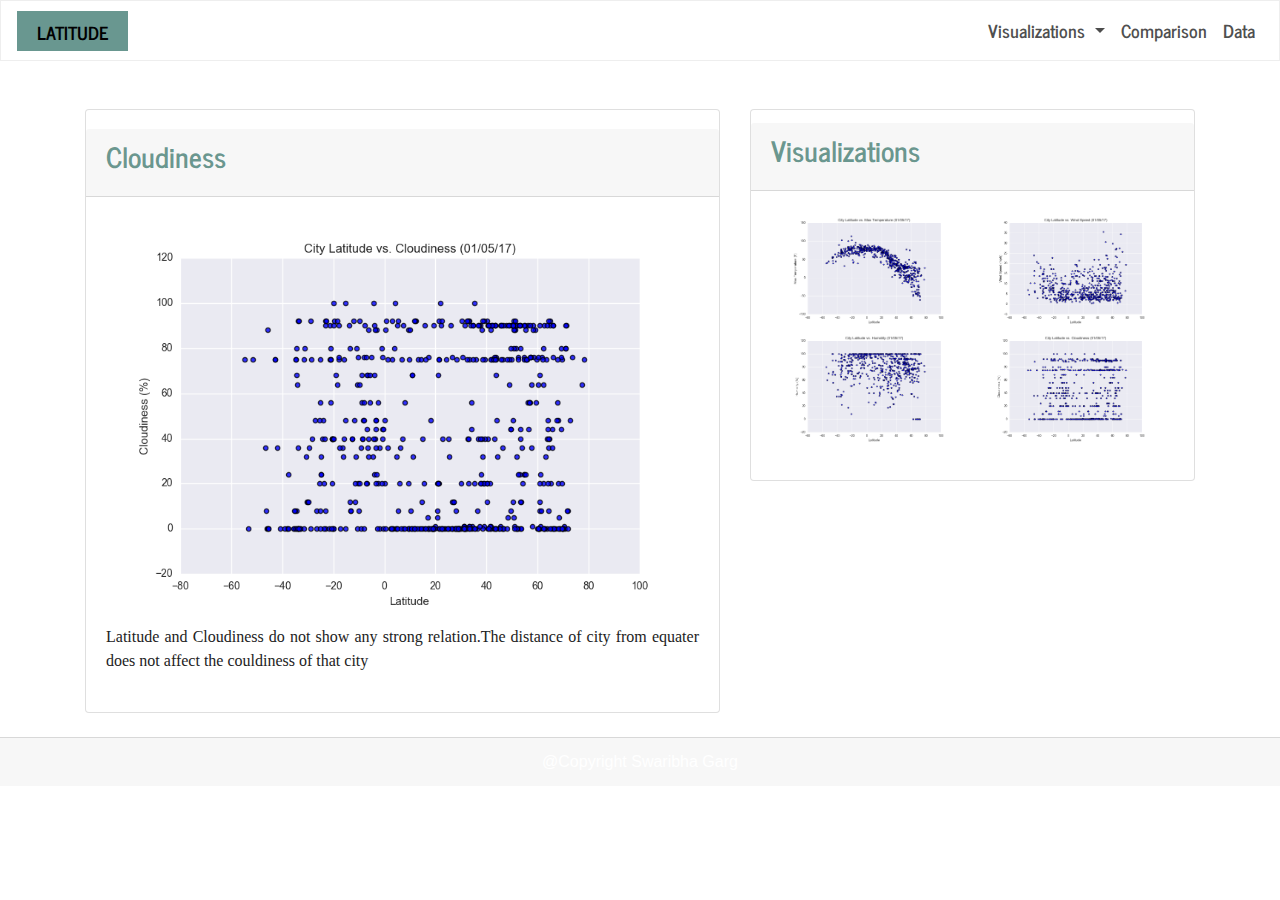
<file: HTML/lat_cloudy.html>
<!Doctype html>
<html lang='en'>

<head>
  <meta charset="utf-8">
  <meta name="viewport" content="width=device-width, initial-scale=1, shrink-to-fit=no">
  <title>Cloudiness Analysis</title>

  <link rel="stylesheet" href="https://maxcdn.bootstrapcdn.com/bootstrap/4.0.0/css/bootstrap.min.css"
    integrity="sha384-Gn5384xqQ1aoWXA+058RXPxPg6fy4IWvTNh0E263XmFcJlSAwiGgFAW/dAiS6JXm" crossorigin="anonymous">
  <link rel="stylesheet" href="style.css">
  <link rel="stylesheet" href="bootstrap.min.css">

</head>

<body>

  <nav class="navbar sticky-top navbar-expand-lg navbar-light bg-light">

    <!-- Brand Name -->
    <a class="navbar-brand" href="index.html">Latitude</a>
    <button class="navbar-toggler" type="button" data-toggle="collapse" data-target="#mainNav"
      aria-controls="navbarSupportedContent" aria-expanded="false" aria-label="Toggle navigation">
      <span class="navbar-toggler-icon"></span>
    </button>


    <div class="collapse navbar-collapse" id="mainNav">
      <ul class="navbar-nav ml-auto">

        <li class="nav-item dropdown">
          <a class="nav-link dropdown-toggle" href="#" id="navbarDropdown" role="button" data-toggle="dropdown"
            aria-haspopup="true" aria-expanded="false">
            Visualizations
          </a>

          <div class="dropdown-menu" aria-labelledby="navbarDropdown">
            <a class="dropdown-item" href="lat_temprature.html">Latitude vs. Max Temperature</a>
            <a class="dropdown-item" href="lat_humidity.html">Latitude vs. Humidity</a>
            <a class="dropdown-item" href="lat_cloudy.html">Latitude vs. Cloudiness</a>
            <a class="dropdown-item" href="lat_windspeed.html">Latitude vs. Wind-Speed</a>
          </div>
        </li>
        <li class="nav-item"><a class="nav-link" href="comparison.html">Comparison</a></li>
        <li class="nav-item"><a class="nav-link" href="city_data.html">Data</a></li>
      </ul>
    </div>
    <hr>
  </nav>
  <br>
  <br>
  <div class="container ">
    <div class="row">
      <div class="col-sm-7">
        <div class="card">
          <div class="card-header">
            <h3 class="card-title">Cloudiness</h3>
          </div>
          <div class="card-body">

            <img class="img-fluid"  src="../Resources/assets/images/Fig3.png"
            alt="Latitude vs. Cloudiness">
            <p class="card-text">Latitude and Cloudiness do not show any strong relation.The distance of city from equater does not affect the couldiness of that city </p>
                     </div>
        </div>
      </div>
      <div class="col-sm-5">
        <div class="card">
          <div class="card-header">
            <h3 class="card-title">Visualizations</h3>
          </div>
          <div class="card-body">
            <div class='container'>
              <div class='row'>
                  <div class='col-3 col-sm-6 col-md-6'>
                  <a href="lat_temprature.html"><img class="img-fluid" src="../Resources/assets/images/Fig1.png"
                      alt="Latitude vs. Max Temperature"></a>
                </div>
                <div class='col-3 col-sm-6 col-md-6'>
                  <a href="lat_windspeed.html"><img class="img-fluid" src="../Resources/assets/images/Fig4.png"
                      alt="Latitude vs. Wind Speed"></a>
                </div>
                <div class='col-3 col-sm-6 col-md-6'>
                  <a href="lat_humidity.html"><img class="img-fluid" src="../Resources/assets/images/Fig2.png"
                      alt="Latitude vs. Humidity"></a>
                </div>
                <div class='col-3 col-sm-6 col-md-6'>
                  <a href="lat_cloudy.html"><img class="img-fluid" src="../Resources/assets/images/Fig3.png"
                      alt="Latitude vs. Cloudiness"></a>
                </div>
              </div>
            </div>
          </div>
        </div>
      </div>



    </div>
  </div>
  <br>
  <div class="card-footer text-center">
    @Copyright Swaribha Garg
  </div>
</body>

<!-- Adding scrpits for Bootstrap -->
<script src="https://code.jquery.com/jquery-3.3.1.slim.min.js"
  integrity="sha384-q8i/X+965DzO0rT7abK41JStQIAqVgRVzpbzo5smXKp4YfRvH+8abtTE1Pi6jizo" crossorigin="anonymous"></script>
<script src="https://cdnjs.cloudflare.com/ajax/libs/popper.js/1.14.7/umd/popper.min.js"
  integrity="sha384-UO2eT0CpHqdSJQ6hJty5KVphtPhzWj9WO1clHTMGa3JDZwrnQq4sF86dIHNDz0W1" crossorigin="anonymous"></script>
<script src="https://stackpath.bootstrapcdn.com/bootstrap/4.3.1/js/bootstrap.min.js"
  integrity="sha384-JjSmVgyd0p3pXB1rRibZUAYoIIy6OrQ6VrjIEaFf/nJGzIxFDsf4x0xIM+B07jRM" crossorigin="anonymous"></script>

</html>
</file>
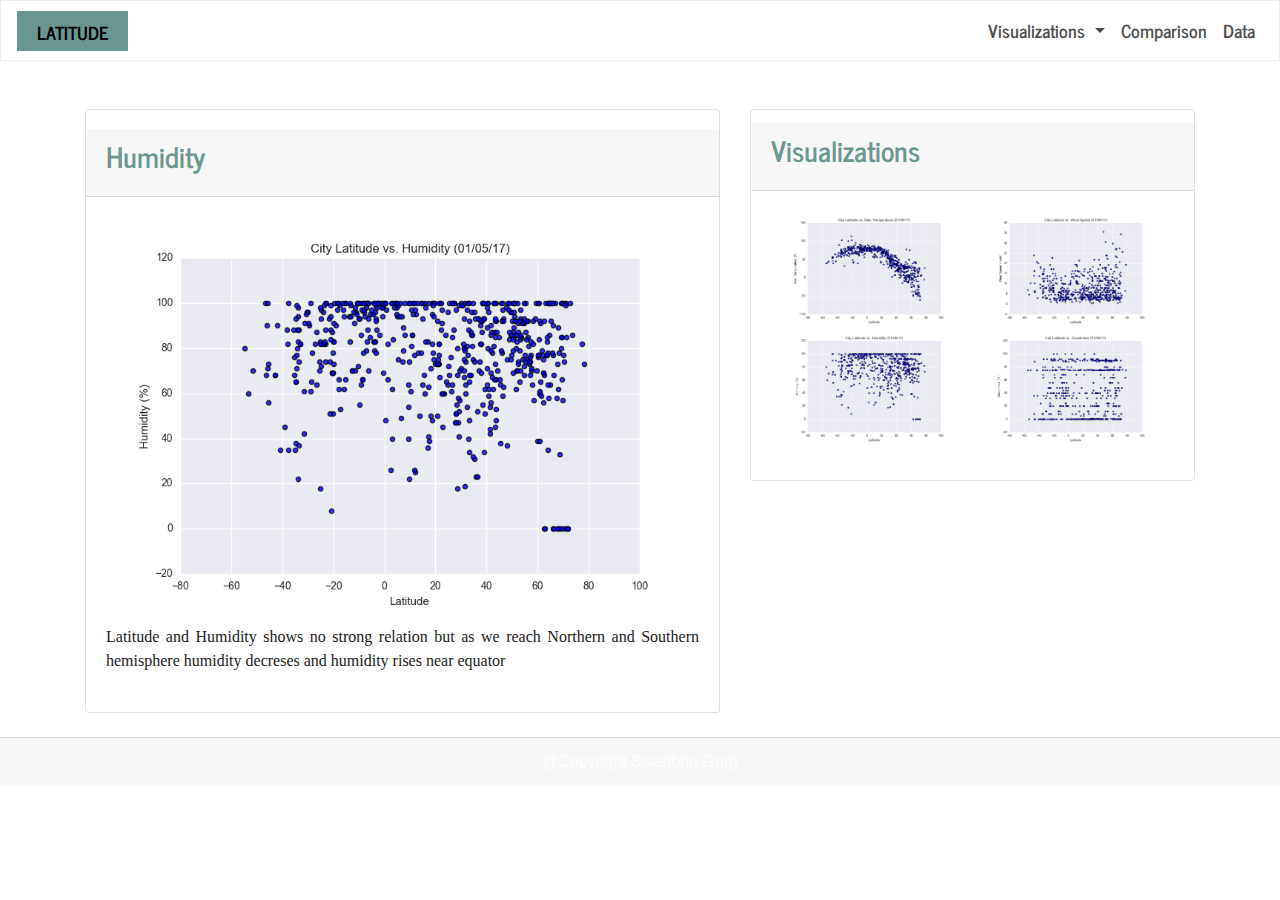
<file: HTML/lat_humidity.html>
<!Doctype html>
<html lang='en'>

<head>
  <meta charset="utf-8">
  <meta name="viewport" content="width=device-width, initial-scale=1, shrink-to-fit=no">
  <title>Humidity Analysis</title>

  <link rel="stylesheet" href="https://maxcdn.bootstrapcdn.com/bootstrap/4.0.0/css/bootstrap.min.css"
    integrity="sha384-Gn5384xqQ1aoWXA+058RXPxPg6fy4IWvTNh0E263XmFcJlSAwiGgFAW/dAiS6JXm" crossorigin="anonymous">
  <link rel="stylesheet" href="style.css">
  <link rel="stylesheet" href="bootstrap.min.css">

</head>

<body>

  <nav class="navbar sticky-top navbar-expand-lg navbar-light bg-light">

    <!-- Brand Name -->
    <a class="navbar-brand" href="index.html">Latitude</a>
    <button class="navbar-toggler" type="button" data-toggle="collapse" data-target="#mainNav"
      aria-controls="navbarSupportedContent" aria-expanded="false" aria-label="Toggle navigation">
      <span class="navbar-toggler-icon"></span>
    </button>


    <div class="collapse navbar-collapse" id="mainNav">
      <ul class="navbar-nav ml-auto">

        <li class="nav-item dropdown">
          <a class="nav-link dropdown-toggle" href="#" id="navbarDropdown" role="button" data-toggle="dropdown"
            aria-haspopup="true" aria-expanded="false">
            Visualizations
          </a>

          <div class="dropdown-menu" aria-labelledby="navbarDropdown">
            <a class="dropdown-item" href="lat_temprature.html">Latitude vs. Max Temperature</a>
            <a class="dropdown-item" href="lat_humidity.html">Latitude vs. Humidity</a>
            <a class="dropdown-item" href="lat_cloudy.html">Latitude vs. Cloudiness</a>
            <a class="dropdown-item" href="lat_windspeed.html">Latitude vs. Wind-Speed</a>
          </div>
        </li>
        <li class="nav-item"><a class="nav-link" href="comparison.html">Comparison</a></li>
        <li class="nav-item"><a class="nav-link" href="city_data.html">Data</a></li>
      </ul>
    </div>
    <hr>
  </nav>
  <br>
  <br>
  <div class="container ">
    <div class="row">
      <div class="col-sm-7">
        <div class="card">
          <div class="card-header">
            <h3 class="card-title">Humidity</h3>
          </div>
          <div class="card-body">

            <img class="img-fluid"  src="../Resources/assets/images/Fig2.png"
            alt="Latitude vs. Humidity">
            <p class="card-text">Latitude and Humidity shows no strong relation but as we reach Northern and Southern hemisphere humidity decreses and humidity rises near equator </p>
                     </div>
        </div>
      </div>
      <div class="col-sm-5">
        <div class="card">
          <div class="card-header">
            <h3 class="card-title">Visualizations</h3>
          </div>
          <div class="card-body">
            <div class='container'>
              <div class='row'>
                  <div class='col-3 col-sm-6 col-md-6'>
                  <a href="lat_temprature.html"><img class="img-fluid" src="../Resources/assets/images/Fig1.png"
                      alt="Latitude vs. Max Temperature"></a>
                </div>
                <div class='col-3 col-sm-6 col-md-6'>
                  <a href="lat_windspeed.html"><img class="img-fluid" src="../Resources/assets/images/Fig4.png"
                      alt="Latitude vs. Wind Speed"></a>
                </div>
                <div class='col-3 col-sm-6 col-md-6'>
                  <a href="lat_humidity.html"><img class="img-fluid" src="../Resources/assets/images/Fig2.png"
                      alt="Latitude vs. Humidity"></a>
                </div>
                <div class='col-3 col-sm-6 col-md-6'>
                  <a href="lat_cloudy.html"><img class="img-fluid" src="../Resources/assets/images/Fig3.png"
                      alt="Latitude vs. Cloudiness"></a>
                </div>
              </div>
            </div>
          </div>
        </div>
      </div>



    </div>
  </div>
  <br>
  <div class="card-footer text-center">
    @Copyright Swaribha Garg
  </div>
</body>

<!-- Adding scrpits for Bootstrap -->
<script src="https://code.jquery.com/jquery-3.3.1.slim.min.js"
  integrity="sha384-q8i/X+965DzO0rT7abK41JStQIAqVgRVzpbzo5smXKp4YfRvH+8abtTE1Pi6jizo" crossorigin="anonymous"></script>
<script src="https://cdnjs.cloudflare.com/ajax/libs/popper.js/1.14.7/umd/popper.min.js"
  integrity="sha384-UO2eT0CpHqdSJQ6hJty5KVphtPhzWj9WO1clHTMGa3JDZwrnQq4sF86dIHNDz0W1" crossorigin="anonymous"></script>
<script src="https://stackpath.bootstrapcdn.com/bootstrap/4.3.1/js/bootstrap.min.js"
  integrity="sha384-JjSmVgyd0p3pXB1rRibZUAYoIIy6OrQ6VrjIEaFf/nJGzIxFDsf4x0xIM+B07jRM" crossorigin="anonymous"></script>

</html>
</file>
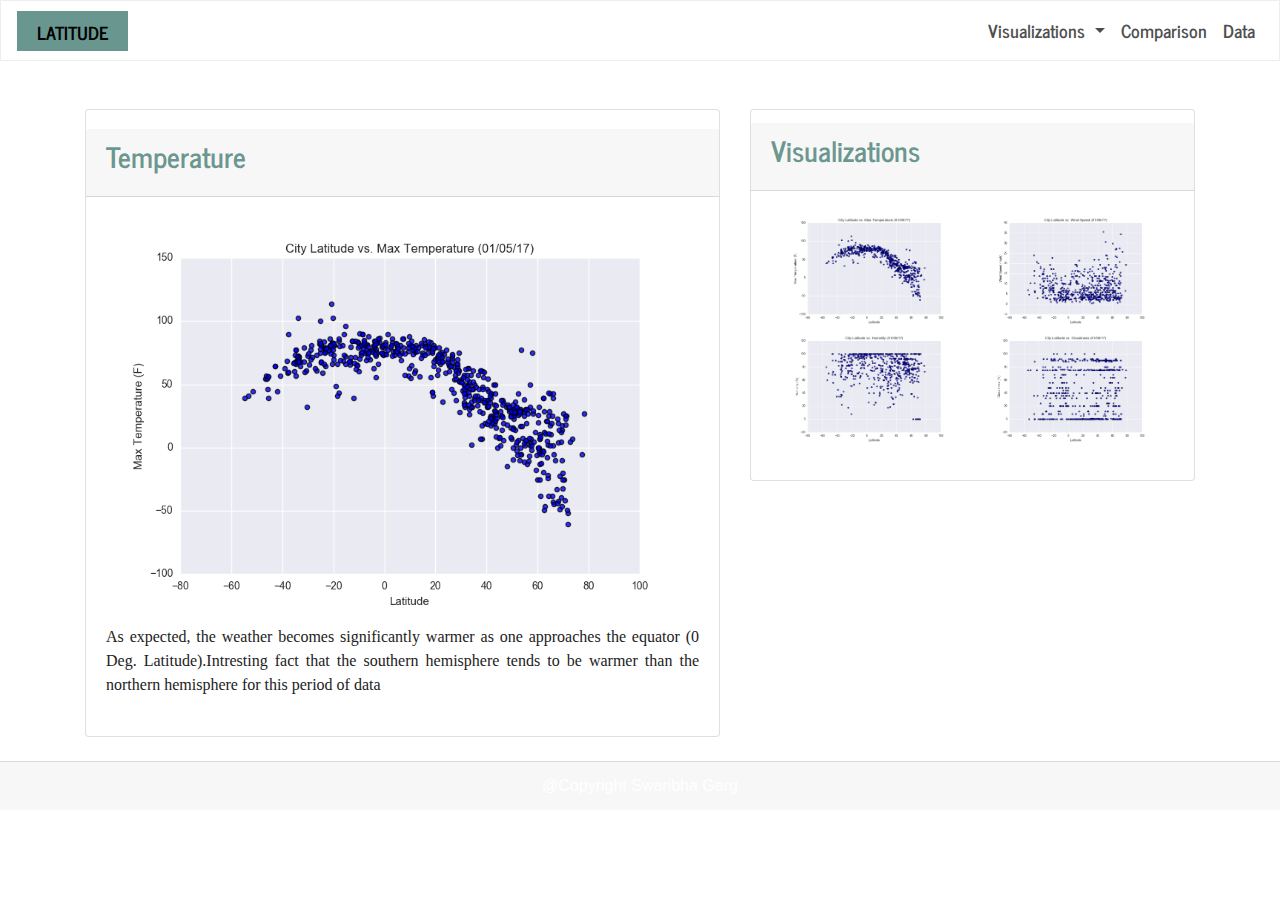
<file: HTML/lat_temprature.html>
<!Doctype html>
<html lang='en'>

<head>
  <meta charset="utf-8">
  <meta name="viewport" content="width=device-width, initial-scale=1, shrink-to-fit=no">
  <title>Temperature Analysis</title>

  <link rel="stylesheet" href="https://maxcdn.bootstrapcdn.com/bootstrap/4.0.0/css/bootstrap.min.css"
    integrity="sha384-Gn5384xqQ1aoWXA+058RXPxPg6fy4IWvTNh0E263XmFcJlSAwiGgFAW/dAiS6JXm" crossorigin="anonymous">
  <link rel="stylesheet" href="style.css">
  <link rel="stylesheet" href="bootstrap.min.css">

</head>

<body>

  <nav class="navbar sticky-top navbar-expand-lg navbar-light bg-light">

    <!-- Brand Name -->
    <a class="navbar-brand" href="index.html">Latitude</a>
    <button class="navbar-toggler" type="button" data-toggle="collapse" data-target="#mainNav"
      aria-controls="navbarSupportedContent" aria-expanded="false" aria-label="Toggle navigation">
      <span class="navbar-toggler-icon"></span>
    </button>


    <div class="collapse navbar-collapse" id="mainNav">
      <ul class="navbar-nav ml-auto">

        <li class="nav-item dropdown">
          <a class="nav-link dropdown-toggle" href="#" id="navbarDropdown" role="button" data-toggle="dropdown"
            aria-haspopup="true" aria-expanded="false">
            Visualizations
          </a>

          <div class="dropdown-menu" aria-labelledby="navbarDropdown">
            <a class="dropdown-item" href="lat_temprature.html">Latitude vs. Max Temperature</a>
            <a class="dropdown-item" href="lat_humidity.html">Latitude vs. Humidity</a>
            <a class="dropdown-item" href="lat_cloudy.html">Latitude vs. Cloudiness</a>
            <a class="dropdown-item" href="lat_windspeed.html">Latitude vs. Wind-Speed</a>
          </div>
        </li>
        <li class="nav-item"><a class="nav-link" href="comparison.html">Comparison</a></li>
        <li class="nav-item"><a class="nav-link" href="city_data.html">Data</a></li>
      </ul>
    </div>
    <hr>
  </nav>
  <br>
  <br>
  <div class="container ">
    <div class="row">
      <div class="col-sm-7">
        <div class="card">
          <div class="card-header">
            <h3 class="card-title">Temperature</h3>
          </div>
          <div class="card-body">

            <img class="img-fluid"  src="../Resources/assets/images/Fig1.png"
            alt="Latitude vs. Temperature">
            <p class="card-text">As expected, the weather becomes significantly warmer as one approaches the equator (0 Deg. Latitude).Intresting fact that the southern hemisphere tends to be warmer than the northern hemisphere for this period of data </p>
                     </div>
        </div>
      </div>
      <div class="col-sm-5">
        <div class="card">
          <div class="card-header">
            <h3 class="card-title">Visualizations</h3>
          </div>
          <div class="card-body">
            <div class='container'>
              <div class='row'>
                  <div class='col-3 col-sm-6 col-md-6'>
                  <a href="lat_temprature.html"><img class="img-fluid" src="../Resources/assets/images/Fig1.png"
                      alt="Latitude vs. Max Temperature"></a>
                </div>
                <div class='col-3 col-sm-6 col-md-6'>
                  <a href="lat_windspeed.html"><img class="img-fluid" src="../Resources/assets/images/Fig4.png"
                      alt="Latitude vs. Wind Speed"></a>
                </div>
                <div class='col-3 col-sm-6 col-md-6'>
                  <a href="lat_humidity.html"><img class="img-fluid" src="../Resources/assets/images/Fig2.png"
                      alt="Latitude vs. Humidity"></a>
                </div>
                <div class='col-3 col-sm-6 col-md-6'>
                  <a href="lat_cloudy.html"><img class="img-fluid" src="../Resources/assets/images/Fig3.png"
                      alt="Latitude vs. Cloudiness"></a>
                </div>
              </div>
            </div>
          </div>
        </div>
      </div>



    </div>
  </div>
  <br>
  <div class="card-footer text-center">
    @Copyright Swaribha Garg
  </div>
</body>

<!-- Adding scrpits for Bootstrap -->
<script src="https://code.jquery.com/jquery-3.3.1.slim.min.js"
  integrity="sha384-q8i/X+965DzO0rT7abK41JStQIAqVgRVzpbzo5smXKp4YfRvH+8abtTE1Pi6jizo" crossorigin="anonymous"></script>
<script src="https://cdnjs.cloudflare.com/ajax/libs/popper.js/1.14.7/umd/popper.min.js"
  integrity="sha384-UO2eT0CpHqdSJQ6hJty5KVphtPhzWj9WO1clHTMGa3JDZwrnQq4sF86dIHNDz0W1" crossorigin="anonymous"></script>
<script src="https://stackpath.bootstrapcdn.com/bootstrap/4.3.1/js/bootstrap.min.js"
  integrity="sha384-JjSmVgyd0p3pXB1rRibZUAYoIIy6OrQ6VrjIEaFf/nJGzIxFDsf4x0xIM+B07jRM" crossorigin="anonymous"></script>

</html>
</file>
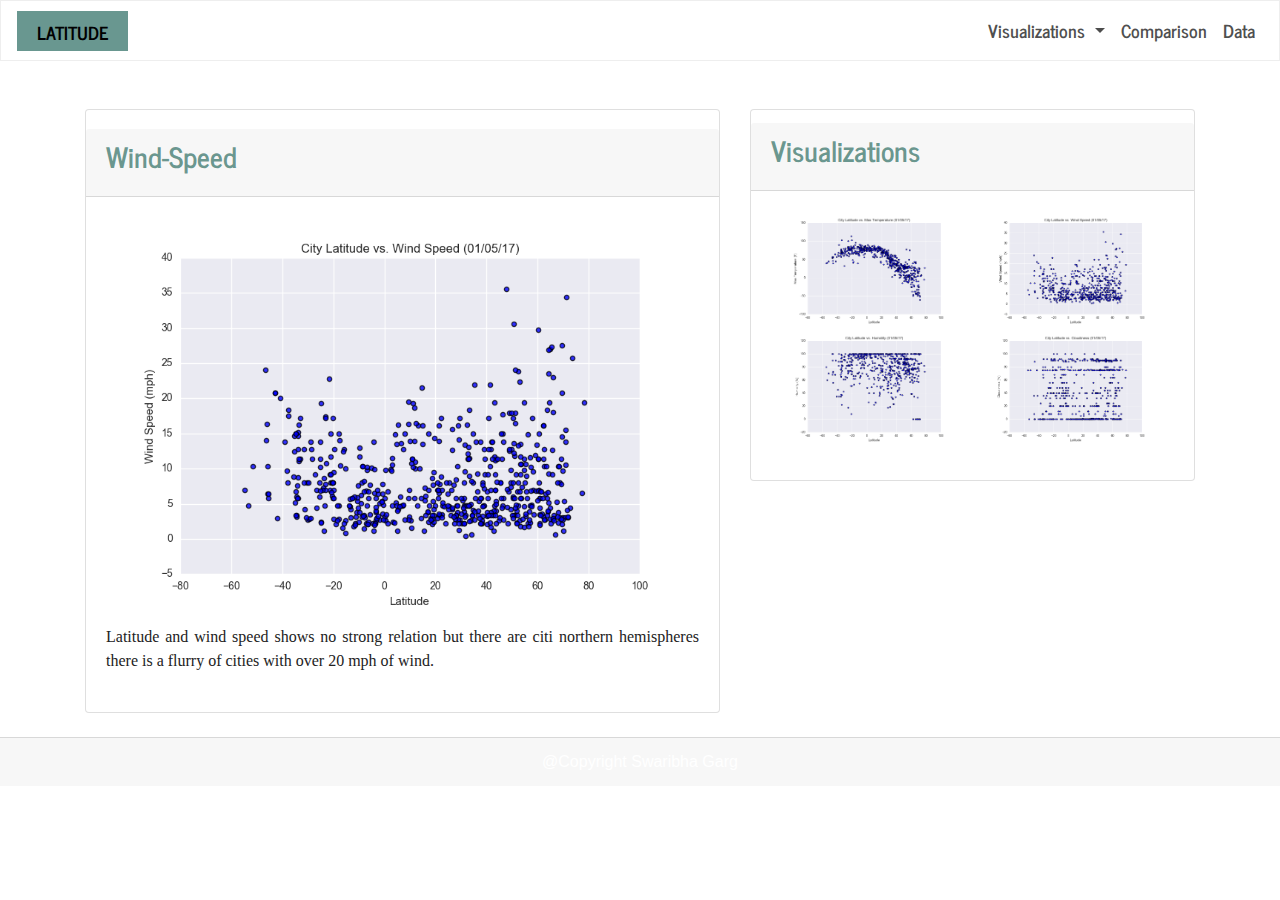
<file: HTML/lat_windspeed.html>
<!Doctype html>
<html lang='en'>

<head>
  <meta charset="utf-8">
  <meta name="viewport" content="width=device-width, initial-scale=1, shrink-to-fit=no">
  <title>Wind-Speed Analysis</title>

  <link rel="stylesheet" href="https://maxcdn.bootstrapcdn.com/bootstrap/4.0.0/css/bootstrap.min.css"
    integrity="sha384-Gn5384xqQ1aoWXA+058RXPxPg6fy4IWvTNh0E263XmFcJlSAwiGgFAW/dAiS6JXm" crossorigin="anonymous">
  <link rel="stylesheet" href="style.css">
  <link rel="stylesheet" href="bootstrap.min.css">

</head>

<body>

  <nav class="navbar sticky-top navbar-expand-lg navbar-light bg-light">

    <!-- Brand Name -->
    <a class="navbar-brand" href="index.html">Latitude</a>
    <button class="navbar-toggler" type="button" data-toggle="collapse" data-target="#mainNav"
      aria-controls="navbarSupportedContent" aria-expanded="false" aria-label="Toggle navigation">
      <span class="navbar-toggler-icon"></span>
    </button>


    <div class="collapse navbar-collapse" id="mainNav">
      <ul class="navbar-nav ml-auto">

        <li class="nav-item dropdown">
          <a class="nav-link dropdown-toggle" href="#" id="navbarDropdown" role="button" data-toggle="dropdown"
            aria-haspopup="true" aria-expanded="false">
            Visualizations
          </a>

          <div class="dropdown-menu" aria-labelledby="navbarDropdown">
            <a class="dropdown-item" href="lat_temprature.html">Latitude vs. Max Temperature</a>
            <a class="dropdown-item" href="lat_humidity.html">Latitude vs. Humidity</a>
            <a class="dropdown-item" href="lat_cloudy.html">Latitude vs. Cloudiness</a>
            <a class="dropdown-item" href="lat_windspeed.html">Latitude vs. Wind-Speed</a>
          </div>
        </li>
        <li class="nav-item"><a class="nav-link" href="comparison.html">Comparison</a></li>
        <li class="nav-item"><a class="nav-link" href="city_data.html">Data</a></li>
      </ul>
    </div>
    <hr>
  </nav>
  <br>
  <br>
  <div class="container ">
    <div class="row">
      <div class="col-sm-7">
        <div class="card">
          <div class="card-header">
            <h3 class="card-title">Wind-Speed</h3>
          </div>
          <div class="card-body">

            <img class="img-fluid"  src="../Resources/assets/images/Fig4.png"
            alt="Latitude vs. Temperature">
            <p class="card-text">Latitude and wind speed shows no strong relation but there are citi northern hemispheres there is a flurry of cities with over 20 mph of wind. </p>
                     </div>
        </div>
      </div>
      <div class="col-sm-5">
        <div class="card">
          <div class="card-header">
            <h3 class="card-title">Visualizations</h3>
          </div>
          <div class="card-body">
            <div class='container'>
              <div class='row'>
                  <div class='col-3 col-sm-6 col-md-6'>
                  <a href="lat_temprature.html"><img class="img-fluid" src="../Resources/assets/images/Fig1.png"
                      alt="Latitude vs. Max Temperature"></a>
                </div>
                <div class='col-3 col-sm-6 col-md-6'>
                  <a href="lat_windspeed.html"><img class="img-fluid" src="../Resources/assets/images/Fig4.png"
                      alt="Latitude vs. Wind Speed"></a>
                </div>
                <div class='col-3 col-sm-6 col-md-6'>
                  <a href="lat_humidity.html"><img class="img-fluid" src="../Resources/assets/images/Fig2.png"
                      alt="Latitude vs. Humidity"></a>
                </div>
                <div class='col-3 col-sm-6 col-md-6'>
                  <a href="lat_cloudy.html"><img class="img-fluid" src="../Resources/assets/images/Fig3.png"
                      alt="Latitude vs. Cloudiness"></a>
                </div>
              </div>
            </div>
          </div>
        </div>
      </div>



    </div>
  </div>
  <br>
  <div class="card-footer text-center">
    @Copyright Swaribha Garg
  </div>
</body>

<!-- Adding scrpits for Bootstrap -->
<script src="https://code.jquery.com/jquery-3.3.1.slim.min.js"
  integrity="sha384-q8i/X+965DzO0rT7abK41JStQIAqVgRVzpbzo5smXKp4YfRvH+8abtTE1Pi6jizo" crossorigin="anonymous"></script>
<script src="https://cdnjs.cloudflare.com/ajax/libs/popper.js/1.14.7/umd/popper.min.js"
  integrity="sha384-UO2eT0CpHqdSJQ6hJty5KVphtPhzWj9WO1clHTMGa3JDZwrnQq4sF86dIHNDz0W1" crossorigin="anonymous"></script>
<script src="https://stackpath.bootstrapcdn.com/bootstrap/4.3.1/js/bootstrap.min.js"
  integrity="sha384-JjSmVgyd0p3pXB1rRibZUAYoIIy6OrQ6VrjIEaFf/nJGzIxFDsf4x0xIM+B07jRM" crossorigin="anonymous"></script>

</html>
</file>
<file: style.css>
body {
    background-color: lightgray;
}

h3 {
     color:rgba(22, 94, 82, 0.644);
     
}
h2 {
  color:rgba(22, 94, 82, 0.644);
  
}

/* img {
    padding-top: 10px;
    padding-right: 20px;
    padding-bottom: 10px;
    padding-left: 20px;
} */

p {
   font-family: 'Lucida Sans';
   font-size: 14;
   text-align: justify;
}

.card {
  background-color: white;
  border: 20%;
  padding-top: 3%;
  padding-bottom: 3%;
}

.card-header{
  background-color: white;
}

.card-footer{
  background-color: darkgrey;
  color:white;
}
/* .navbar {
         padding-left: 50px;
} */

.navbar-brand{
  color:white;
  padding: 20px;
  border: 1px;
  background-color:rgba(22, 94, 82, 0.644);
  
             
}

/* Here we define a navbar style that will ONLY be applied at screen sizes below 480 pixels */
@media (max-width: 480px) {
  .navbar {
    background-color: rgba(22, 94, 82, 0.644);
}

  .navbar-brand {
                 background-color: rgba(22, 94, 82, 0.644);
                 color:white;
}
}
</file>
<file: HTML/style.css>
body {
    background-color: lightgray;
}

h3 {
     color:rgba(22, 94, 82, 0.644);
     
}
h2 {
  color:rgba(22, 94, 82, 0.644);
  
}

/* img {
    padding-top: 10px;
    padding-right: 20px;
    padding-bottom: 10px;
    padding-left: 20px;
} */

p {
   font-family: 'Lucida Sans';
   font-size: 14;
   text-align: justify;
}

.card {
  background-color: white;
  border: 20%;
  padding-top: 3%;
  padding-bottom: 3%;
}

.card-header{
  background-color: white;
}

.card-footer{
  background-color: darkgrey;
  color:white;
}
/* .navbar {
         padding-left: 50px;
} */

.navbar-brand{
  color:white;
  padding: 20px;
  border: 1px;
  background-color:rgba(22, 94, 82, 0.644);
  
             
}

/* Here we define a navbar style that will ONLY be applied at screen sizes below 480 pixels */
@media (max-width: 480px) {
  .navbar {
    background-color: rgba(22, 94, 82, 0.644);
}

  .navbar-brand {
                 background-color: rgba(22, 94, 82, 0.644);
                 color:white;
}
}
</file>
